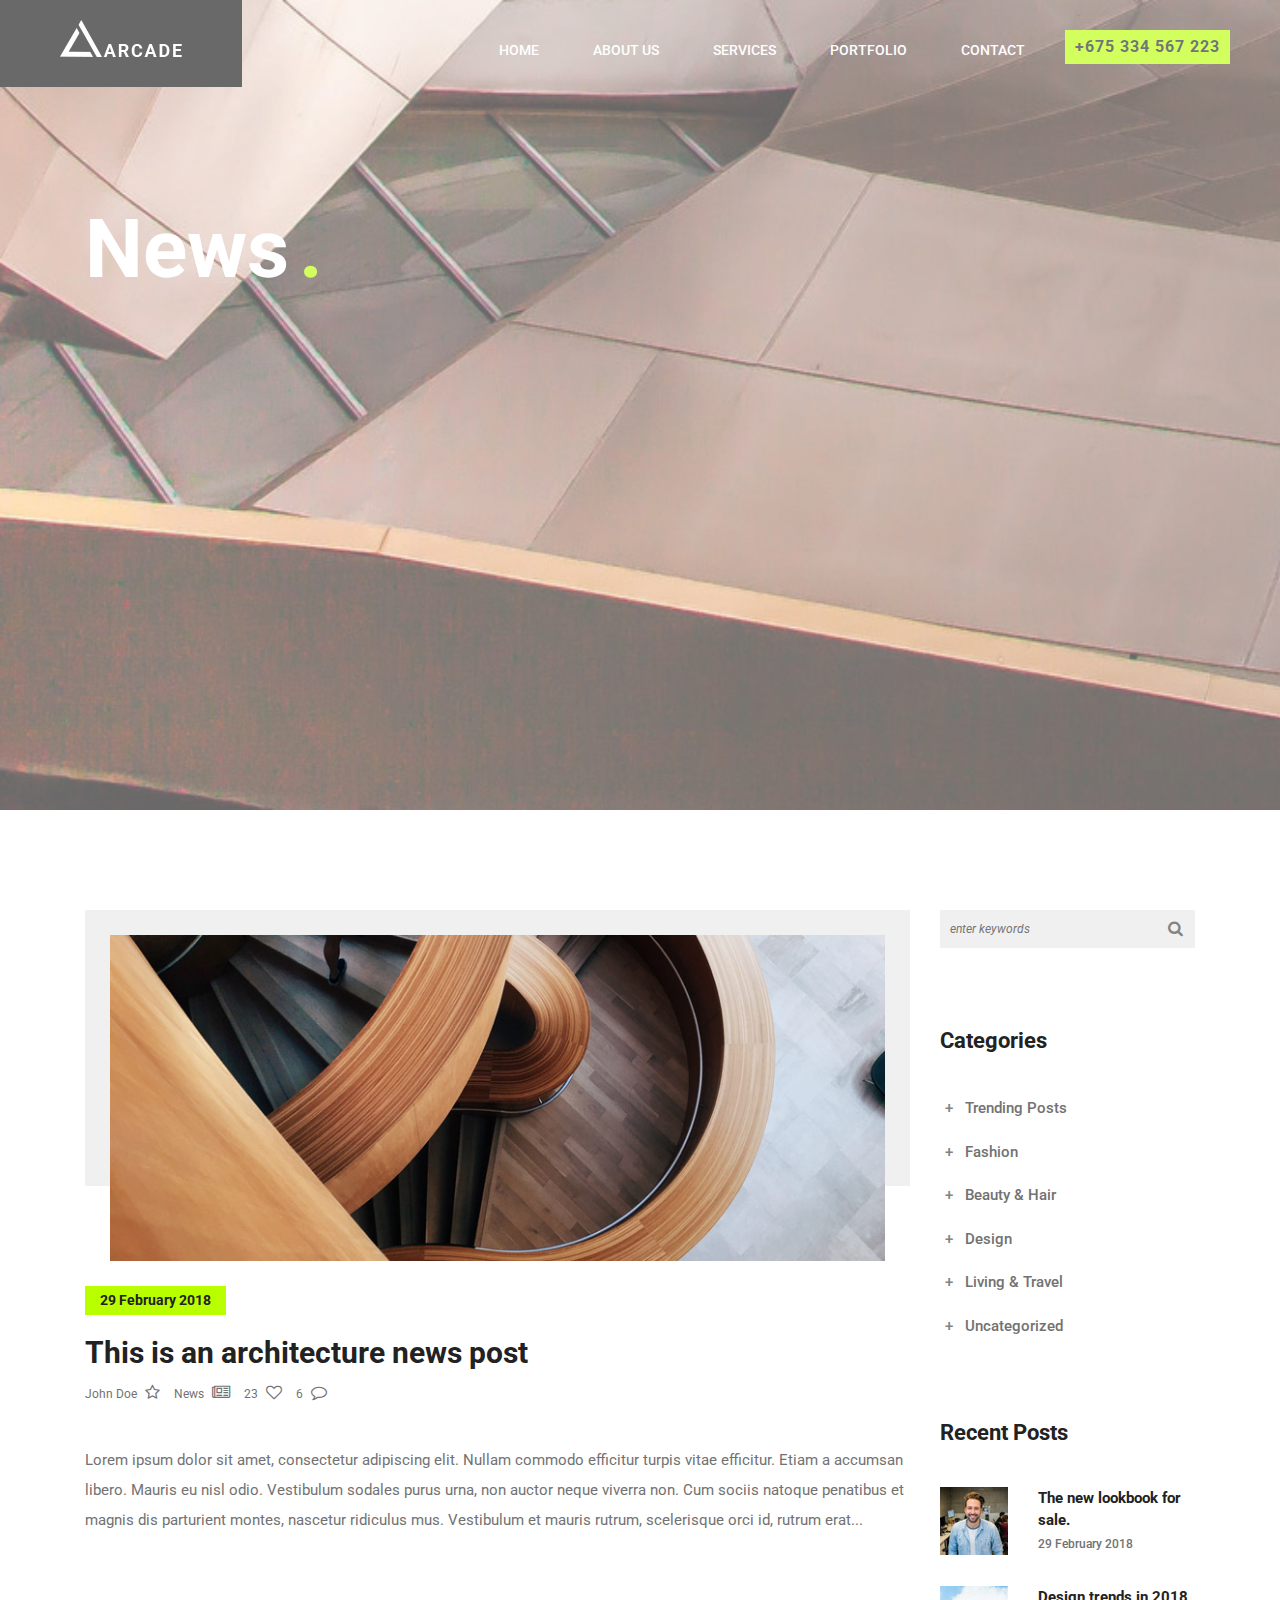
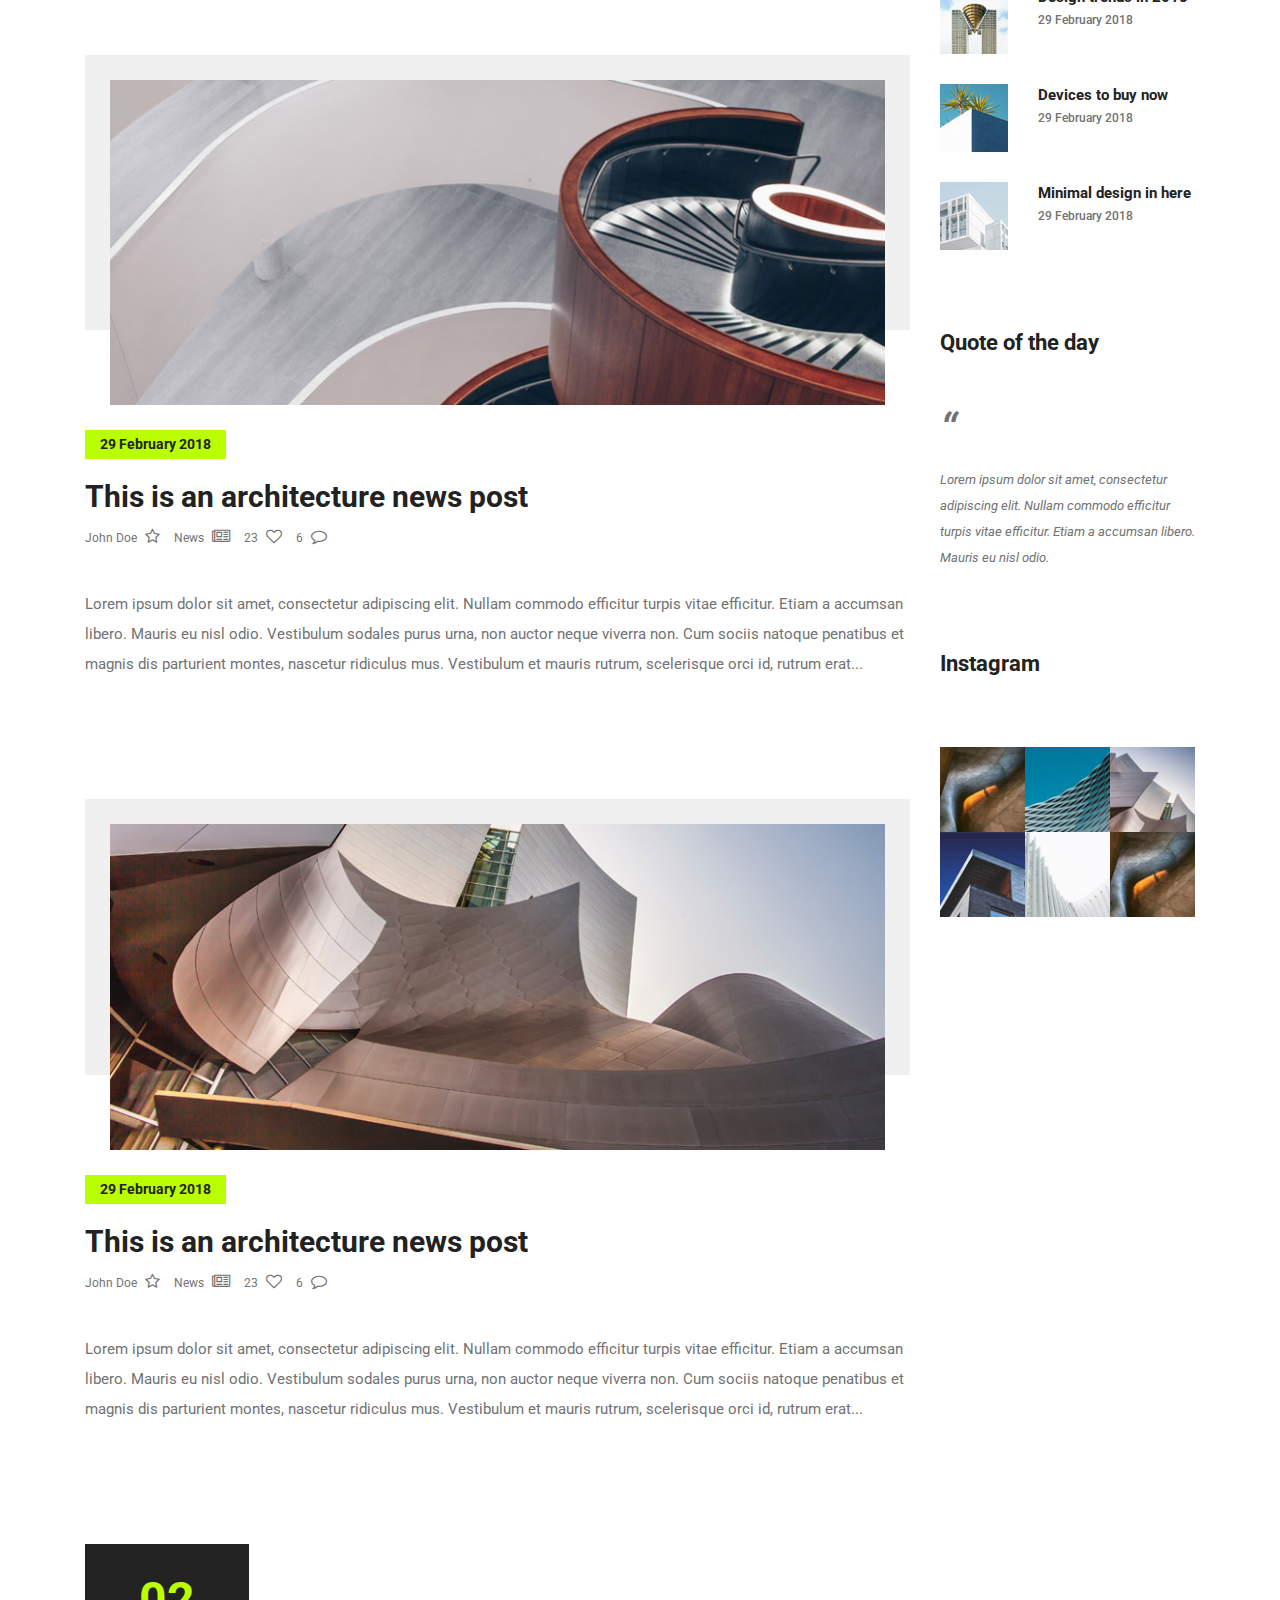
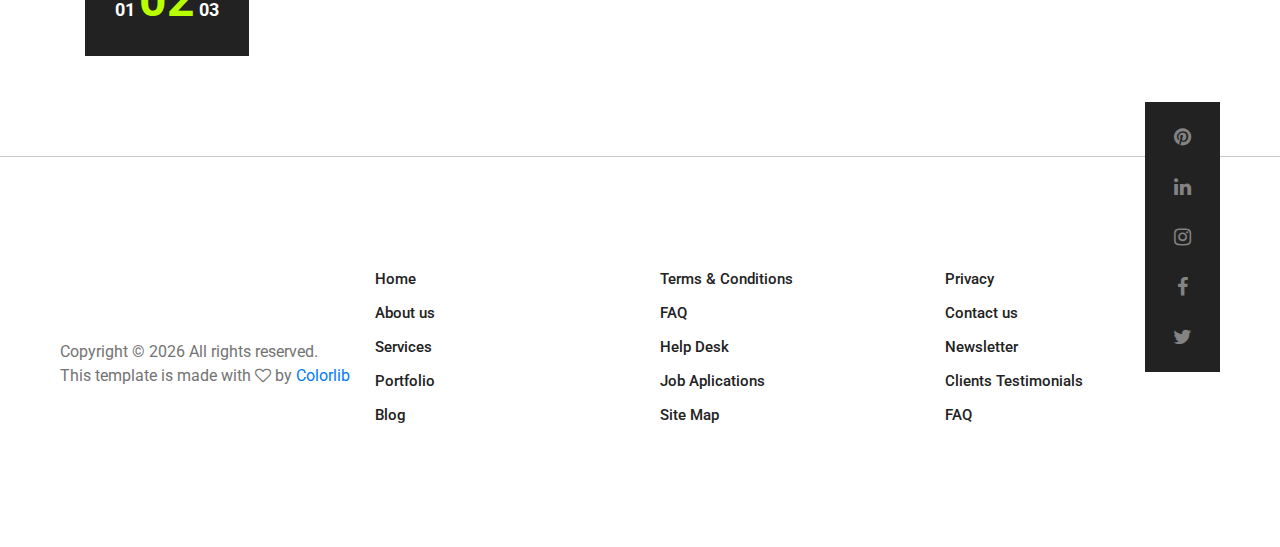
<file: blog.html>
<!DOCTYPE html>
<html lang="en">
<head>
	<title>Arcade - Architecture</title>
	<meta charset="UTF-8">
	<meta name="description" content="Arcade - Architecture Template">
	<meta name="keywords" content="arcade, architecture, onepage, creative, html">
	<meta name="viewport" content="width=device-width, initial-scale=1.0">
	<!-- Favicon -->   
	<link href="img/favicon.ico" rel="shortcut icon"/>

	<!-- Google Fonts -->
	<link href="https://fonts.googleapis.com/css?family=Roboto:300,400,500,700" rel="stylesheet">

	<!-- Stylesheets -->
	<link rel="stylesheet" href="css/bootstrap.min.css"/>
	<link rel="stylesheet" href="css/font-awesome.min.css"/>
	<link rel="stylesheet" href="css/animate.css"/>
	<link rel="stylesheet" href="css/owl.carousel.css"/>
	<link rel="stylesheet" href="css/style.css"/>


	<!--[if lt IE 9]>
	  <script src="https://oss.maxcdn.com/html5shiv/3.7.2/html5shiv.min.js"></script>
	  <script src="https://oss.maxcdn.com/respond/1.4.2/respond.min.js"></script>
	<![endif]-->

</head>
<body>
	<!-- Page Preloder -->
	<div id="preloder">
		<div class="loader"></div>
	</div>
	
	<!-- Header section start -->   
	<header class="header-area">
		<a href="home.html" class="logo-area">
			<img src="img/logo.png" alt="">
		</a>
		<div class="nav-switch">
			<i class="fa fa-bars"></i>
		</div>
		<div class="phone-number">+675 334 567 223</div>
		<nav class="nav-menu">
			<ul>
				<li><a href="home.html">Home</a></li>
				<li><a href="about.html">About us</a></li>
				<li><a href="service.html">Services</a></li>
				<li><a href="portfolio.html">Portfolio</a></li>
				<li><a href="contact.html">Contact</a></li>
			</ul>
		</nav>
	</header>
	<!-- Header section end -->   


	<!-- Page header section start -->
	<section class="page-header-section set-bg" data-setbg="img/header-bg-1.jpg">
		<div class="container">
			<h1 class="header-title">News<span>.</span></h1>
		</div>
	</section>
	<!-- Page header section end -->


	<!-- Page section start -->	
	<section class="page-section spad">
		<div class="container">
			<div class="row">
				<div class="col-lg-9 col-md-12">
					<!-- Blog post -->
					<div class="blog-post">
						<div class="thumb">
							<a href="#">
								<img src="img/blog/1.jpg" alt="">
							</a>
						</div>
						<div class="blog-content">
							<div class="post-date">29 February 2018</div>
							<h2><a href="">This is an architecture news post</a></h2>
							<div class="post-meta">
								<a href="#">John Doe <i class="fa fa-star-o"></i></a> 
								<a href="#">News <i class="fa fa-newspaper-o"></i></a> 
								<a href="#">23 <i class="fa fa-heart-o"></i></a> 
								<a href="#">6 <i class="fa fa-comment-o"></i></a> 
							</div>
							<p>Lorem ipsum dolor sit amet, consectetur adipiscing elit. Nullam commodo efficitur turpis vitae efficitur. Etiam a accumsan libero. Mauris eu nisl odio. Vestibulum sodales purus urna, non auctor neque viverra non. Cum sociis natoque penatibus et magnis dis parturient montes, nascetur ridiculus mus. Vestibulum et mauris rutrum, scelerisque orci id, rutrum erat...</p>
						</div>
					</div>
					<!-- Blog post -->
					<div class="blog-post">
						<div class="thumb">
							<a href="#">
								<img src="img/blog/2.jpg" alt="">
							</a>
						</div>
						<div class="blog-content">
							<div class="post-date">29 February 2018</div>
							<h2><a href="">This is an architecture news post</a></h2>
							<div class="post-meta">
								<a href="#">John Doe <i class="fa fa-star-o"></i></a> 
								<a href="#">News <i class="fa fa-newspaper-o"></i></a> 
								<a href="#">23 <i class="fa fa-heart-o"></i></a> 
								<a href="#">6 <i class="fa fa-comment-o"></i></a> 
							</div>
							<p>Lorem ipsum dolor sit amet, consectetur adipiscing elit. Nullam commodo efficitur turpis vitae efficitur. Etiam a accumsan libero. Mauris eu nisl odio. Vestibulum sodales purus urna, non auctor neque viverra non. Cum sociis natoque penatibus et magnis dis parturient montes, nascetur ridiculus mus. Vestibulum et mauris rutrum, scelerisque orci id, rutrum erat...</p>
						</div>
					</div>
					<!-- Blog post -->
					<div class="blog-post">
						<div class="thumb">
							<a href="#">
								<img src="img/blog/3.jpg" alt="">
							</a>
						</div>
						<div class="blog-content">
							<div class="post-date">29 February 2018</div>
							<h2><a href="">This is an architecture news post</a></h2>
							<div class="post-meta">
								<a href="#">John Doe <i class="fa fa-star-o"></i></a> 
								<a href="#">News <i class="fa fa-newspaper-o"></i></a> 
								<a href="#">23 <i class="fa fa-heart-o"></i></a> 
								<a href="#">6 <i class="fa fa-comment-o"></i></a> 
							</div>
							<p>Lorem ipsum dolor sit amet, consectetur adipiscing elit. Nullam commodo efficitur turpis vitae efficitur. Etiam a accumsan libero. Mauris eu nisl odio. Vestibulum sodales purus urna, non auctor neque viverra non. Cum sociis natoque penatibus et magnis dis parturient montes, nascetur ridiculus mus. Vestibulum et mauris rutrum, scelerisque orci id, rutrum erat...</p>
						</div>
					</div>
					<div class="pagination">
						<a href="#">01</a>
						<a href="" class="active">02</a>
						<a href="">03</a>
					</div>
				</div>
				<div class="col-lg-3 col-md-5 mt-5 mt-lg-0 sidebar">
					<!-- widget -->
					<div class="widget-area">
						<form class="search">
							<input type="text" placeholder="enter keywords">
							<button><i class="fa fa-search"></i></button>
						</form>
					</div>
					<!-- widget -->
					<div class="widget-area">
						<h3 class="widget-title">Categories</h3>
						<ul>
							<li><a href="">Trending Posts </a></li>
							<li><a href="">Fashion</a></li>
							<li><a href="">Beauty & Hair</a></li>
							<li><a href="">Design</a></li>
							<li><a href="">Living & Travel</a></li>
							<li><a href="">Uncategorized</a></li>
						</ul>
					</div>
					<!-- widget -->
					<div class="widget-area">
						<h3 class="widget-title">Recent Posts</h3>
						<div class="rp-widget">
							<div class="rp-widget-item">
								<div class="thumb">
									<img src="img/blog/recent-post/1.jpg" alt="#">
								</div>
								<div class="rp-content">
									<h4>The new lookbook for sale.</h4>
									<p>29 February 2018</p>
								</div>
							</div>
							<div class="rp-widget-item">
								<div class="thumb">
									<img src="img/blog/recent-post/2.jpg" alt="#">
								</div>
								<div class="rp-content">
									<h4>Design trends in 2018</h4>
									<p>29 February 2018</p>
								</div>
							</div>
							<div class="rp-widget-item">
								<div class="thumb">
									<img src="img/blog/recent-post/3.jpg" alt="#">
								</div>
								<div class="rp-content">
									<h4>Devices to buy now</h4>
									<p>29 February 2018</p>
								</div>
							</div>
							<div class="rp-widget-item">
								<div class="thumb">
									<img src="img/blog/recent-post/4.jpg" alt="#">
								</div>
								<div class="rp-content">
									<h4>Minimal design in here</h4>
									<p>29 February 2018</p>
								</div>
							</div>
						</div>
					</div>
					<!-- widget -->
					<div class="widget-area">
						<h3 class="widget-title">Quote of the day</h3>
						<div class="quote-widget">
							<span>“</span>
							<p>Lorem ipsum dolor sit amet, consectetur adipiscing elit. Nullam commodo efficitur turpis vitae efficitur. Etiam a accumsan libero. Mauris eu nisl odio. </p>
						</div>
					</div>
					<!-- widget -->
					<div class="widget-area">
						<h3 class="widget-title">Instagram</h3>
						<div class="instagram-widget">
							<a href="#"><img src="img/blog/instagram/1.jpg" alt="#"></a>
							<a href="#"><img src="img/blog/instagram/2.jpg" alt="#"></a>
							<a href="#"><img src="img/blog/instagram/3.jpg" alt="#"></a>
							<a href="#"><img src="img/blog/instagram/4.jpg" alt="#"></a>
							<a href="#"><img src="img/blog/instagram/5.jpg" alt="#"></a>
							<a href="#"><img src="img/blog/instagram/1.jpg" alt="#"></a>
						</div>
					</div>
				</div>
			</div>
		</div>
	</section>
	<!-- Page section end -->


	<!-- Footer section start -->
	<footer class="footer-section">
		<div class="footer-social">
			<div class="social-links">
				<a href="#"><i class="fa fa-pinterest"></i></a>
				<a href="#"><i class="fa fa-linkedin"></i></a>
				<a href="#"><i class="fa fa-instagram"></i></a>
				<a href="#"><i class="fa fa-facebook"></i></a>
				<a href="#"><i class="fa fa-twitter"></i></a>
			</div>
		</div>
		<div class="container">
			<div class="row">
				<div class="col-lg-9 offset-lg-3">
					<div class="row">
						<div class="col-md-4">
							<div class="footer-item">
								<ul>
									<li><a href="#">Home</a></li>
									<li><a href="#">About us</a></li>
									<li><a href="#">Services</a></li>
									<li><a href="#">Portfolio</a></li>
									<li><a href="#">Blog</a></li>
								</ul>
							</div>
						</div>
						<div class="col-md-4">
							<div class="footer-item">
								<ul>
									<li><a href="#">Terms & Conditions</a></li>
									<li><a href="#">FAQ</a></li>
									<li><a href="#">Help Desk</a></li>
									<li><a href="#">Job Aplications</a></li>
									<li><a href="#">Site Map</a></li>
								</ul>
							</div>
						</div>
						<div class="col-md-4">
							<div class="footer-item">
								<ul>
									<li><a href="#">Privacy</a></li>
									<li><a href="#">Contact us</a></li>
									<li><a href="#">Newsletter</a></li>
									<li><a href="#">Clients Testimonials</a></li>
									<li><a href="#">FAQ</a></li>
								</ul>
							</div>
						</div>
					</div>
				</div>
			</div>
		</div>
		<!-- Link back to Colorlib can't be removed. Template is licensed under CC BY 3.0. -->
     <div class="copyright">Copyright &copy; <script>document.write(new Date().getFullYear());</script> All rights reserved.  <br>This template is made with <i class="fa fa-heart-o" aria-hidden="true"></i> by <a href="https://colorlib.com" target="_blank">Colorlib</a></div>
    <!-- Link back to Colorlib can't be removed. Template is licensed under CC BY 3.0. -->
	</footer>
	<!-- Footer section end -->



	<!--====== Javascripts & Jquery ======-->
	<script src="js/jquery-2.1.4.min.js"></script>
	<script src="js/bootstrap.min.js"></script>
	<script src="js/isotope.pkgd.min.js"></script>
	<script src="js/owl.carousel.min.js"></script>
	<script src="js/jquery.owl-filter.js"></script>
	<script src="js/magnific-popup.min.js"></script>
	<script src="js/circle-progress.min.js"></script>
	<script src="js/main.js"></script>
</body>
</html>
</file>
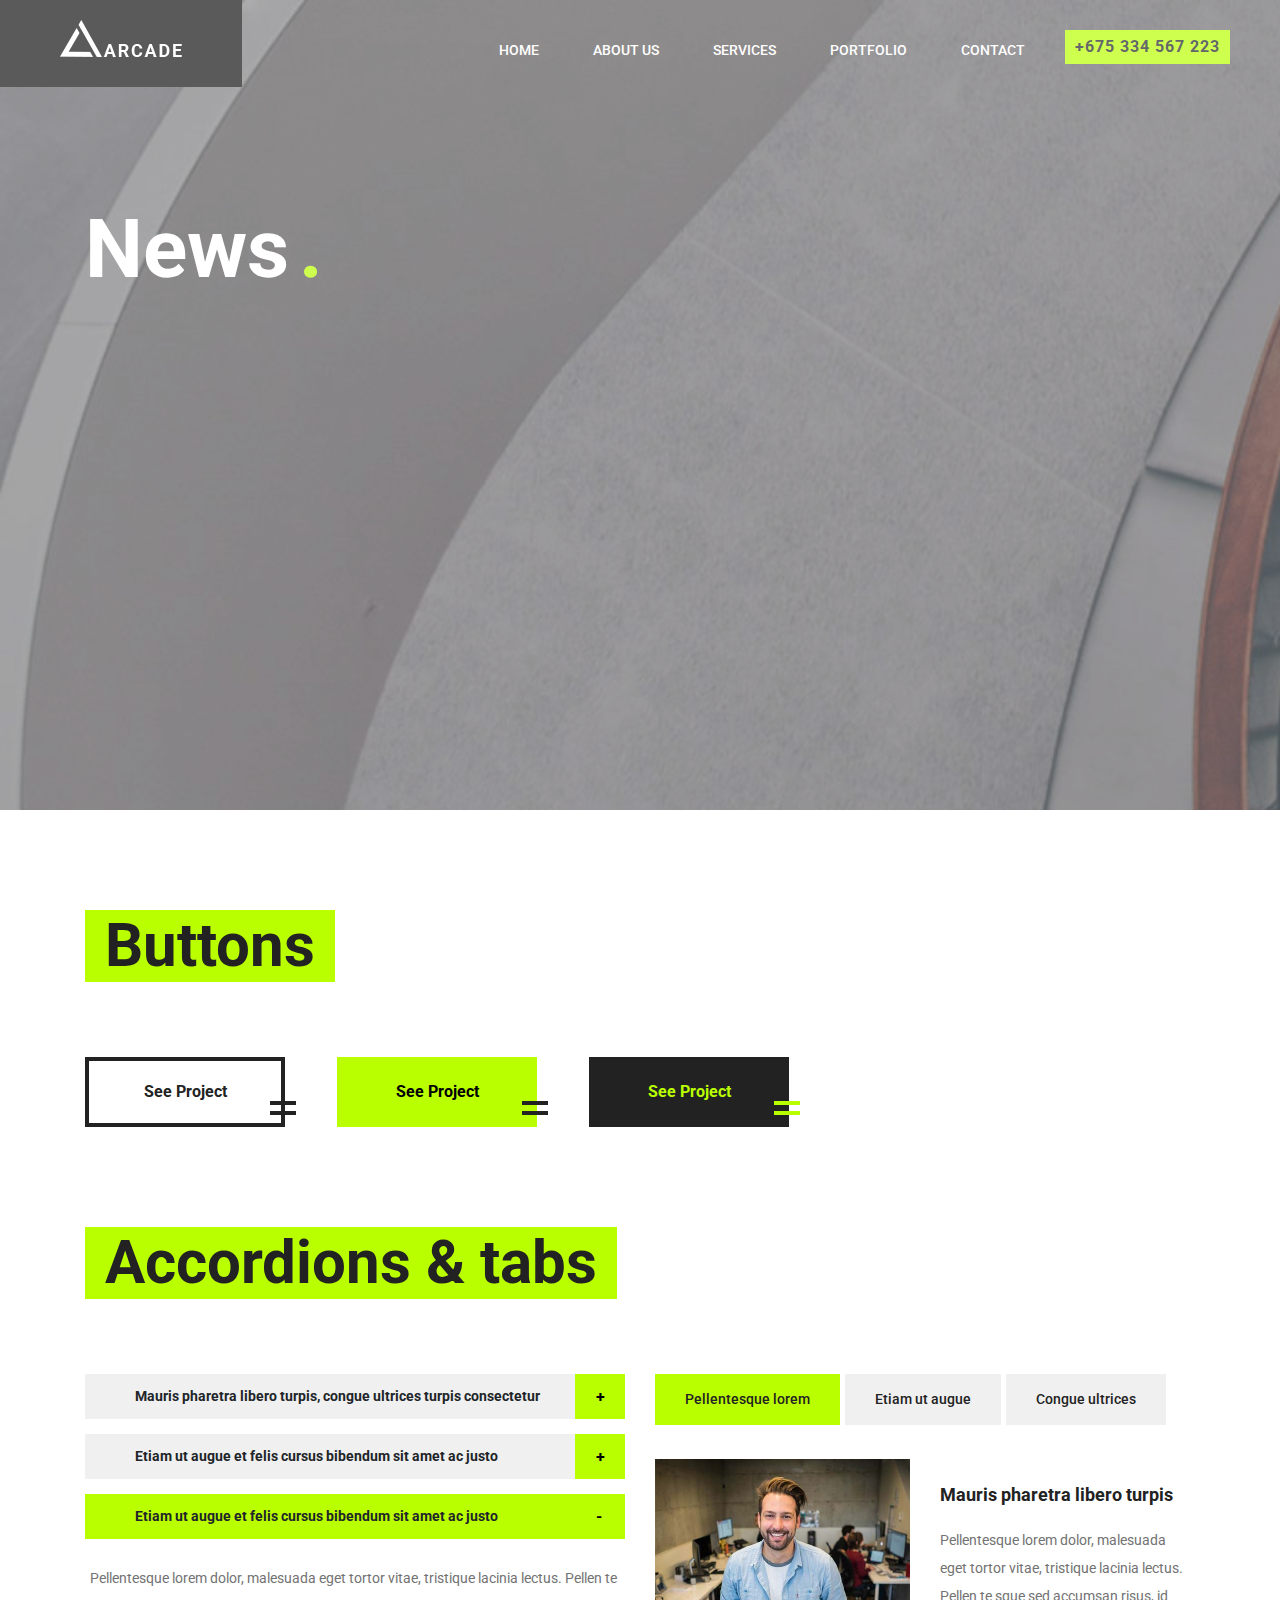
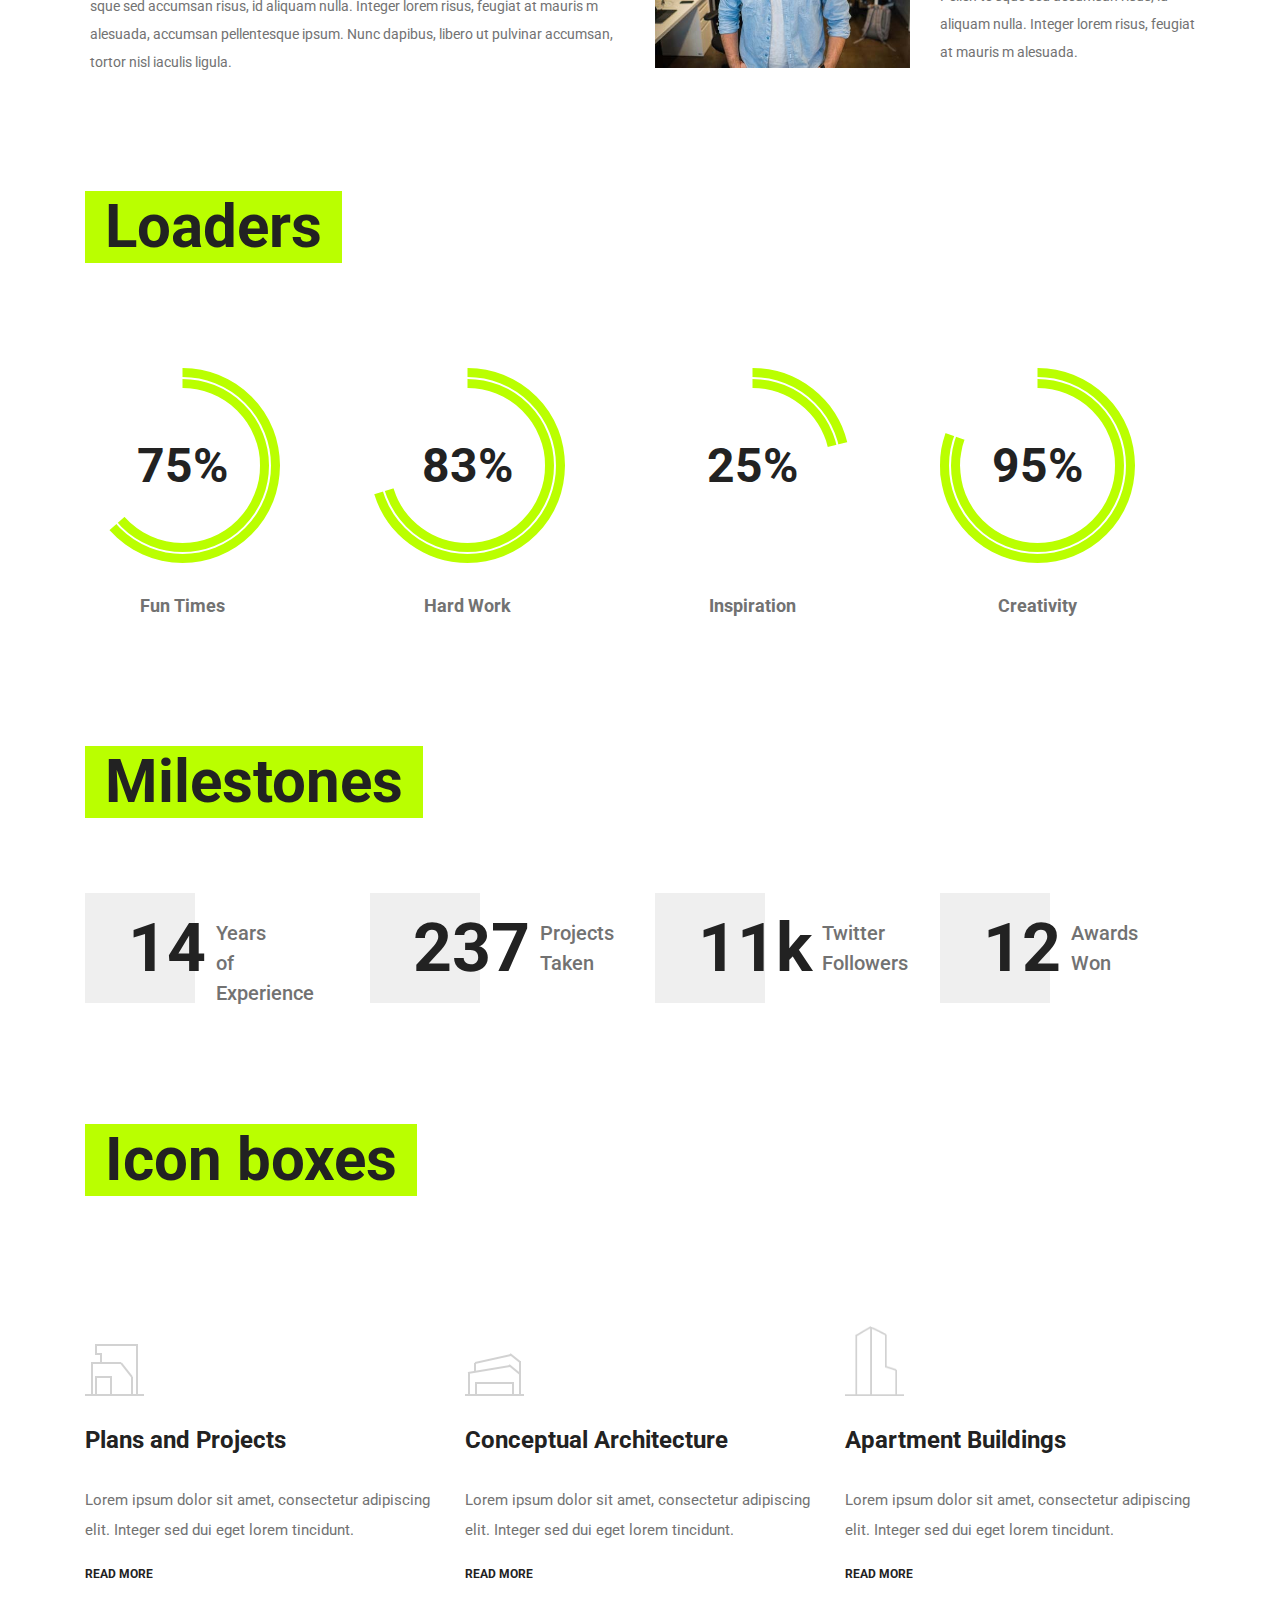
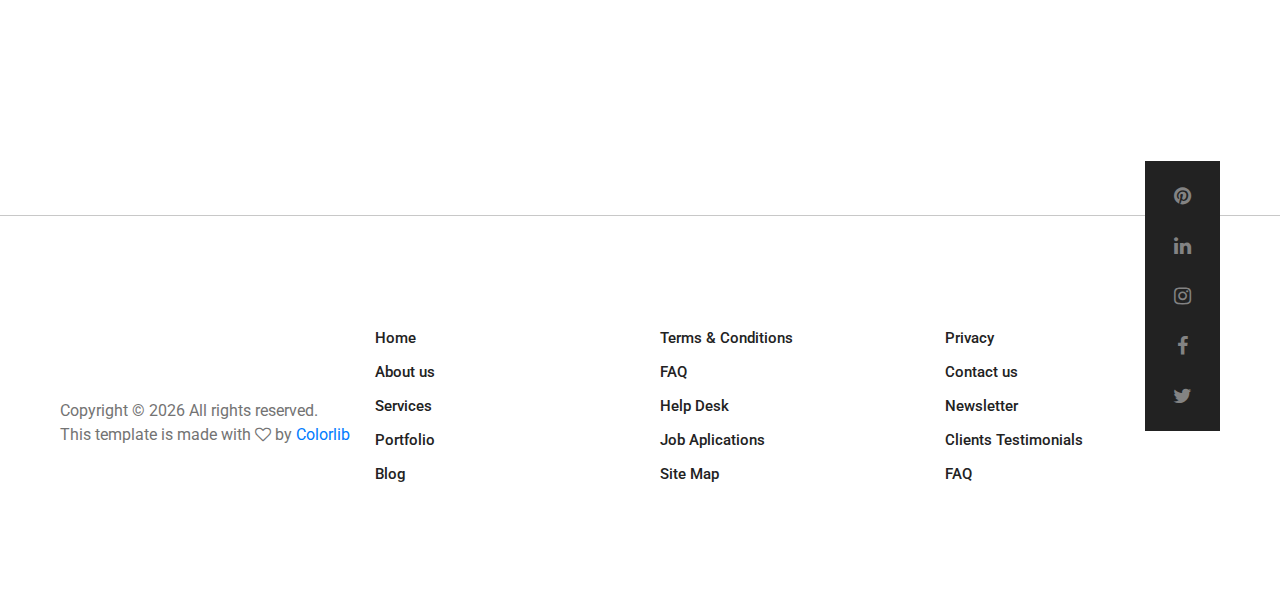
<file: element.html>
<!DOCTYPE html>
<html lang="en">
<head>
	<title>Arcade - Architecture</title>
	<meta charset="UTF-8">
	<meta name="description" content="Arcade - Architecture Template">
	<meta name="keywords" content="arcade, architecture, onepage, creative, html">
	<meta name="viewport" content="width=device-width, initial-scale=1.0">
	<!-- Favicon -->   
	<link href="img/favicon.ico" rel="shortcut icon"/>

	<!-- Google Fonts -->
	<link href="https://fonts.googleapis.com/css?family=Roboto:300,400,500,700" rel="stylesheet">

	<!-- Stylesheets -->
	<link rel="stylesheet" href="css/bootstrap.min.css"/>
	<link rel="stylesheet" href="css/font-awesome.min.css"/>
	<link rel="stylesheet" href="css/animate.css"/>
	<link rel="stylesheet" href="css/owl.carousel.css"/>
	<link rel="stylesheet" href="css/style.css"/>


	<!--[if lt IE 9]>
	  <script src="https://oss.maxcdn.com/html5shiv/3.7.2/html5shiv.min.js"></script>
	  <script src="https://oss.maxcdn.com/respond/1.4.2/respond.min.js"></script>
	<![endif]-->

</head>
<body>
	<!-- Page Preloder -->
	<div id="preloder">
		<div class="loader"></div>
	</div>
	
	<!-- Header section start -->   
	<header class="header-area">
		<a href="home.html" class="logo-area">
			<img src="img/logo.png" alt="">
		</a>
		<div class="nav-switch">
			<i class="fa fa-bars"></i>
		</div>
		<div class="phone-number">+675 334 567 223</div>
		<nav class="nav-menu">
			<ul>
				<li><a href="home.html">Home</a></li>
				<li><a href="about.html">About us</a></li>
				<li><a href="service.html">Services</a></li>
				<li><a href="portfolio.html">Portfolio</a></li>
				<li><a href="contact.html">Contact</a></li>
			</ul>
		</nav>
	</header>
	<!-- Header section end -->   


	<!-- Page header section start -->
	<section class="page-header-section set-bg" data-setbg="img/header-bg-2.jpg">
		<div class="container">
			<h1 class="header-title">News<span>.</span></h1>
		</div>
	</section>
	<!-- Page header section end -->


	<!-- Page section start -->	
	<section class="page-section spad">
		<div class="container">
			<!-- Single element -->
			<div class="element">
				<div class="section-title">
					<h1>Buttons</h1>
				</div>
				<div class="buttons">
					<button class="site-btn sb-dark mr-5">See Project</button>
					<button class="site-btn sb-solid-color mr-5">See Project</button>
					<button class="site-btn sb-solid-dark">See Project</button>
				</div>
			</div>
			<!-- Single element -->
			<div class="element">
				<div class="section-title">
					<h1>Accordions & tabs</h1>
				</div>
				<div class="row">
					<!-- Accordions -->
					<div class="col-md-6">
						<div id="accordion" class="accordion-area">
							<div class="panel">
								<div class="panel-header" id="headingOne">
									Mauris pharetra libero turpis, congue ultrices turpis consectetur 
									<button class="panel-link" data-toggle="collapse" data-target="#collapse1" aria-expanded="false" aria-controls="collapse1"></button>
								</div>
								<div id="collapse1" class="collapse" aria-labelledby="headingOne" data-parent="#accordion">
									<div class="panel-body">
										<p>Pellentesque lorem dolor, malesuada eget tortor vitae, tristique lacinia lectus. Pellen te sque sed accumsan risus, id aliquam nulla. Integer lorem risus, feugiat at mauris m alesuada, accumsan pellentesque ipsum. Nunc dapibus, libero ut pulvinar accumsan, tortor nisl iaculis ligula. </p>
									</div>
								</div>
							</div>
							<div class="panel">
								<div class="panel-header" id="headingTwo">
									Etiam ut augue et felis cursus bibendum sit amet ac justo
									<button class="panel-link" data-toggle="collapse" data-target="#collapse2" aria-expanded="false" aria-controls="collapse2"></button>
								</div>
								<div id="collapse2" class="collapse" aria-labelledby="headingTwo" data-parent="#accordion">
									<div class="panel-body">
										<p>Pellentesque lorem dolor, malesuada eget tortor vitae, tristique lacinia lectus. Pellen te sque sed accumsan risus, id aliquam nulla. Integer lorem risus, feugiat at mauris m alesuada, accumsan pellentesque ipsum. Nunc dapibus, libero ut pulvinar accumsan, tortor nisl iaculis ligula. </p>
									</div>
								</div>
							</div>
							<div class="panel">
								<div class="panel-header active" id="headingThree">
									Etiam ut augue et felis cursus bibendum sit amet ac justo
									<button class="panel-link" data-toggle="collapse" data-target="#collapse3" aria-expanded="true" aria-controls="collapse3"></button>
								</div>
								<div id="collapse3" class="collapse show" aria-labelledby="headingThree" data-parent="#accordion">
									<div class="panel-body">
										<p>Pellentesque lorem dolor, malesuada eget tortor vitae, tristique lacinia lectus. Pellen te sque sed accumsan risus, id aliquam nulla. Integer lorem risus, feugiat at mauris m alesuada, accumsan pellentesque ipsum. Nunc dapibus, libero ut pulvinar accumsan, tortor nisl iaculis ligula. </p>
									</div>
								</div>
							</div>
						</div>
					</div>
					<div class="col-lg-6">
						<div class="tab-element">
							<ul class="nav nav-tabs" id="myTab" role="tablist">
								<li class="nav-item">
									<a class="nav-link active" id="1-tab" data-toggle="tab" href="#tab-1" role="tab" aria-controls="tab-1" aria-selected="true">Pellentesque lorem </a>
								</li>
								<li class="nav-item">
									<a class="nav-link" id="2-tab" data-toggle="tab" href="#tab-2" role="tab" aria-controls="tab-2" aria-selected="false">Etiam ut augue</a>
								</li>
								<li class="nav-item">
									<a class="nav-link" id="3-tab" data-toggle="tab" href="#tab-3" role="tab" aria-controls="tab-3" aria-selected="false">Congue ultrices</a>
								</li>
							</ul>
							<div class="tab-content" id="myTabContent">
								<!-- single tab content -->
								<div class="tab-pane fade show active" id="tab-1" role="tabpanel" aria-labelledby="tab-1">
									<div class="row">
										<div class="col-md-6">
											<img src="img/element.jpg" alt="">
										</div>
										<div class="col-md-6">
											<h4>Mauris pharetra libero turpis</h4>
											<p>Pellentesque lorem dolor, malesuada eget tortor vitae, tristique lacinia lectus. Pellen te sque sed accumsan risus, id aliquam nulla. Integer lorem risus, feugiat at mauris m alesuada.</p>
										</div>
									</div>
								</div>
								<div class="tab-pane fade" id="tab-2" role="tabpanel" aria-labelledby="tab-2">
									<div class="row">
										<div class="col-md-6">
											<img src="img/element.jpg" alt="">
										</div>
										<div class="col-md-6">
											<h4>Mauris pharetra libero turpis 2</h4>
											<p>Pellentesque lorem dolor, malesuada eget tortor vitae, tristique lacinia lectus. Pellen te sque sed accumsan risus, id aliquam nulla. Integer lorem risus, feugiat at mauris m alesuada.</p>
										</div>
									</div>
								</div>
								<div class="tab-pane fade" id="tab-3" role="tabpanel" aria-labelledby="tab-3">
									<div class="row">
										<div class="col-md-6">
											<img src="img/element.jpg" alt="">
										</div>
										<div class="col-md-6">
											<h4>Mauris pharetra libero turpis 3</h4>
											<p>Pellentesque lorem dolor, malesuada eget tortor vitae, tristique lacinia lectus. Pellen te sque sed accumsan risus, id aliquam nulla. Integer lorem risus, feugiat at mauris m alesuada.</p>
										</div>
									</div>
								</div>
							</div>
						</div>
					</div>
				</div>
			</div>
			<!-- Single element -->
			<div class="element">
				<div class="section-title">
					<h1>Loaders</h1>
				</div>
				<div class="row">
					<div class="col-lg-3 col-md-6">
						<div class="circle-progress">
							<div id="progress1" class="prog-circle"></div>
							<div class="progress-info">
								<h2>75%</h2>
							</div>
							<div class="prog-title">
								<h3>Fun Times</h3>
							</div>			
						</div>
					</div>
					<div class="col-lg-3 col-md-6">
						<div class="circle-progress">
							<div id="progress2" class="prog-circle"></div>
							<div class="progress-info">
								<h2>83%</h2>
							</div>
							<div class="prog-title">
								<h3>Hard Work</h3>
							</div>			
						</div>
					</div>
					<div class="col-lg-3 col-md-6">
						<div class="circle-progress">
							<div id="progress3" class="prog-circle"></div>
							<div class="progress-info">
								<h2>25%</h2>
							</div>
							<div class="prog-title">
								<h3>Inspiration</h3>
							</div>			
						</div>
					</div>
					<div class="col-lg-3 col-md-6">
						<div class="circle-progress">
							<div id="progress4" class="prog-circle"></div>
							<div class="progress-info">
								<h2>95%</h2>
							</div>
							<div class="prog-title">
								<h3>Creativity</h3>
							</div>			
						</div>
					</div>
				</div>
			</div>
			<div class="element">
				<div class="section-title">
					<h1>Milestones</h1>
				</div>
				<div class="row">
					<div class="col-lg-3 col-md-6">
						<div class="milestone">
							<h2>14</h2>
							<p>Years <br>of <br>Experience</p>
						</div>
					</div>
					<div class="col-lg-3 col-md-6">
						<div class="milestone">
							<h2>237</h2>
							<p>Projects <br>Taken</p>
						</div>
					</div>
					<div class="col-lg-3 col-md-6">
						<div class="milestone">
							<h2>11k</h2>
							<p>Twitter <br>Followers</p>
						</div>
					</div>
					<div class="col-lg-3 col-md-6">
						<div class="milestone">
							<h2>12</h2>
							<p>Awards <br>Won</p>
						</div>
					</div>
				</div>
			</div>
			<div class="element">
				<div class="section-title">
					<h1>Icon boxes</h1>
				</div>
				<div class="row">
					<div class="col-lg-4 col-md-6">
						<div class="service-box">
							<div class="sb-icon">
								<div class="sb-img-icon">
									<img src="img/icon/dark/1.png" alt="">
								</div>
							</div>
							<h3>Plans and Projects</h3>
							<p>Lorem ipsum dolor sit amet, consectetur adipiscing elit. Integer sed dui eget lorem tincidunt.</p>
							<a href="#" class="readmore">READ MORE</a>
						</div>
					</div>
					<div class="col-lg-4 col-md-6">
						<div class="service-box">
							<div class="sb-icon">
								<div class="sb-img-icon">
									<img src="img/icon/dark/2.png" alt="">
								</div>
							</div>
							<h3>Conceptual Architecture</h3>
							<p>Lorem ipsum dolor sit amet, consectetur adipiscing elit. Integer sed dui eget lorem tincidunt.</p>
							<a href="#" class="readmore">READ MORE</a>
						</div>
					</div>
					<div class="col-lg-4 col-md-6">
						<div class="service-box">
							<div class="sb-icon">
								<div class="sb-img-icon">
									<img src="img/icon/dark/3.png" alt="">
								</div>
							</div>
							<h3>Apartment Buildings</h3>
							<p>Lorem ipsum dolor sit amet, consectetur adipiscing elit. Integer sed dui eget lorem tincidunt.</p>
							<a href="#" class="readmore">READ MORE</a>
						</div>
					</div>
				</div>
			</div>
		</div>
	</section>
	<!-- Page section end -->


	<!-- Footer section start -->
	<footer class="footer-section">
		<div class="footer-social">
			<div class="social-links">
				<a href="#"><i class="fa fa-pinterest"></i></a>
				<a href="#"><i class="fa fa-linkedin"></i></a>
				<a href="#"><i class="fa fa-instagram"></i></a>
				<a href="#"><i class="fa fa-facebook"></i></a>
				<a href="#"><i class="fa fa-twitter"></i></a>
			</div>
		</div>
		<div class="container">
			<div class="row">
				<div class="col-lg-9 offset-lg-3">
					<div class="row">
						<div class="col-md-4">
							<div class="footer-item">
								<ul>
									<li><a href="#">Home</a></li>
									<li><a href="#">About us</a></li>
									<li><a href="#">Services</a></li>
									<li><a href="#">Portfolio</a></li>
									<li><a href="#">Blog</a></li>
								</ul>
							</div>
						</div>
						<div class="col-md-4">
							<div class="footer-item">
								<ul>
									<li><a href="#">Terms & Conditions</a></li>
									<li><a href="#">FAQ</a></li>
									<li><a href="#">Help Desk</a></li>
									<li><a href="#">Job Aplications</a></li>
									<li><a href="#">Site Map</a></li>
								</ul>
							</div>
						</div>
						<div class="col-md-4">
							<div class="footer-item">
								<ul>
									<li><a href="#">Privacy</a></li>
									<li><a href="#">Contact us</a></li>
									<li><a href="#">Newsletter</a></li>
									<li><a href="#">Clients Testimonials</a></li>
									<li><a href="#">FAQ</a></li>
								</ul>
							</div>
						</div>
					</div>
				</div>
			</div>
		</div>
		<!-- Link back to Colorlib can't be removed. Template is licensed under CC BY 3.0. -->
     <div class="copyright">Copyright &copy; <script>document.write(new Date().getFullYear());</script> All rights reserved.  <br>This template is made with <i class="fa fa-heart-o" aria-hidden="true"></i> by <a href="https://colorlib.com" target="_blank">Colorlib</a></div>
    <!-- Link back to Colorlib can't be removed. Template is licensed under CC BY 3.0. -->
	</footer>
	<!-- Footer section end -->




	<!--====== Javascripts & Jquery ======-->
	<script src="js/jquery-2.1.4.min.js"></script>
	<script src="js/bootstrap.min.js"></script>
	<script src="js/isotope.pkgd.min.js"></script>
	<script src="js/owl.carousel.min.js"></script>
	<script src="js/jquery.owl-filter.js"></script>
	<script src="js/magnific-popup.min.js"></script>
	<script src="js/circle-progress.min.js"></script>
	<script src="js/main.js"></script>
</body>
</html>
</file>
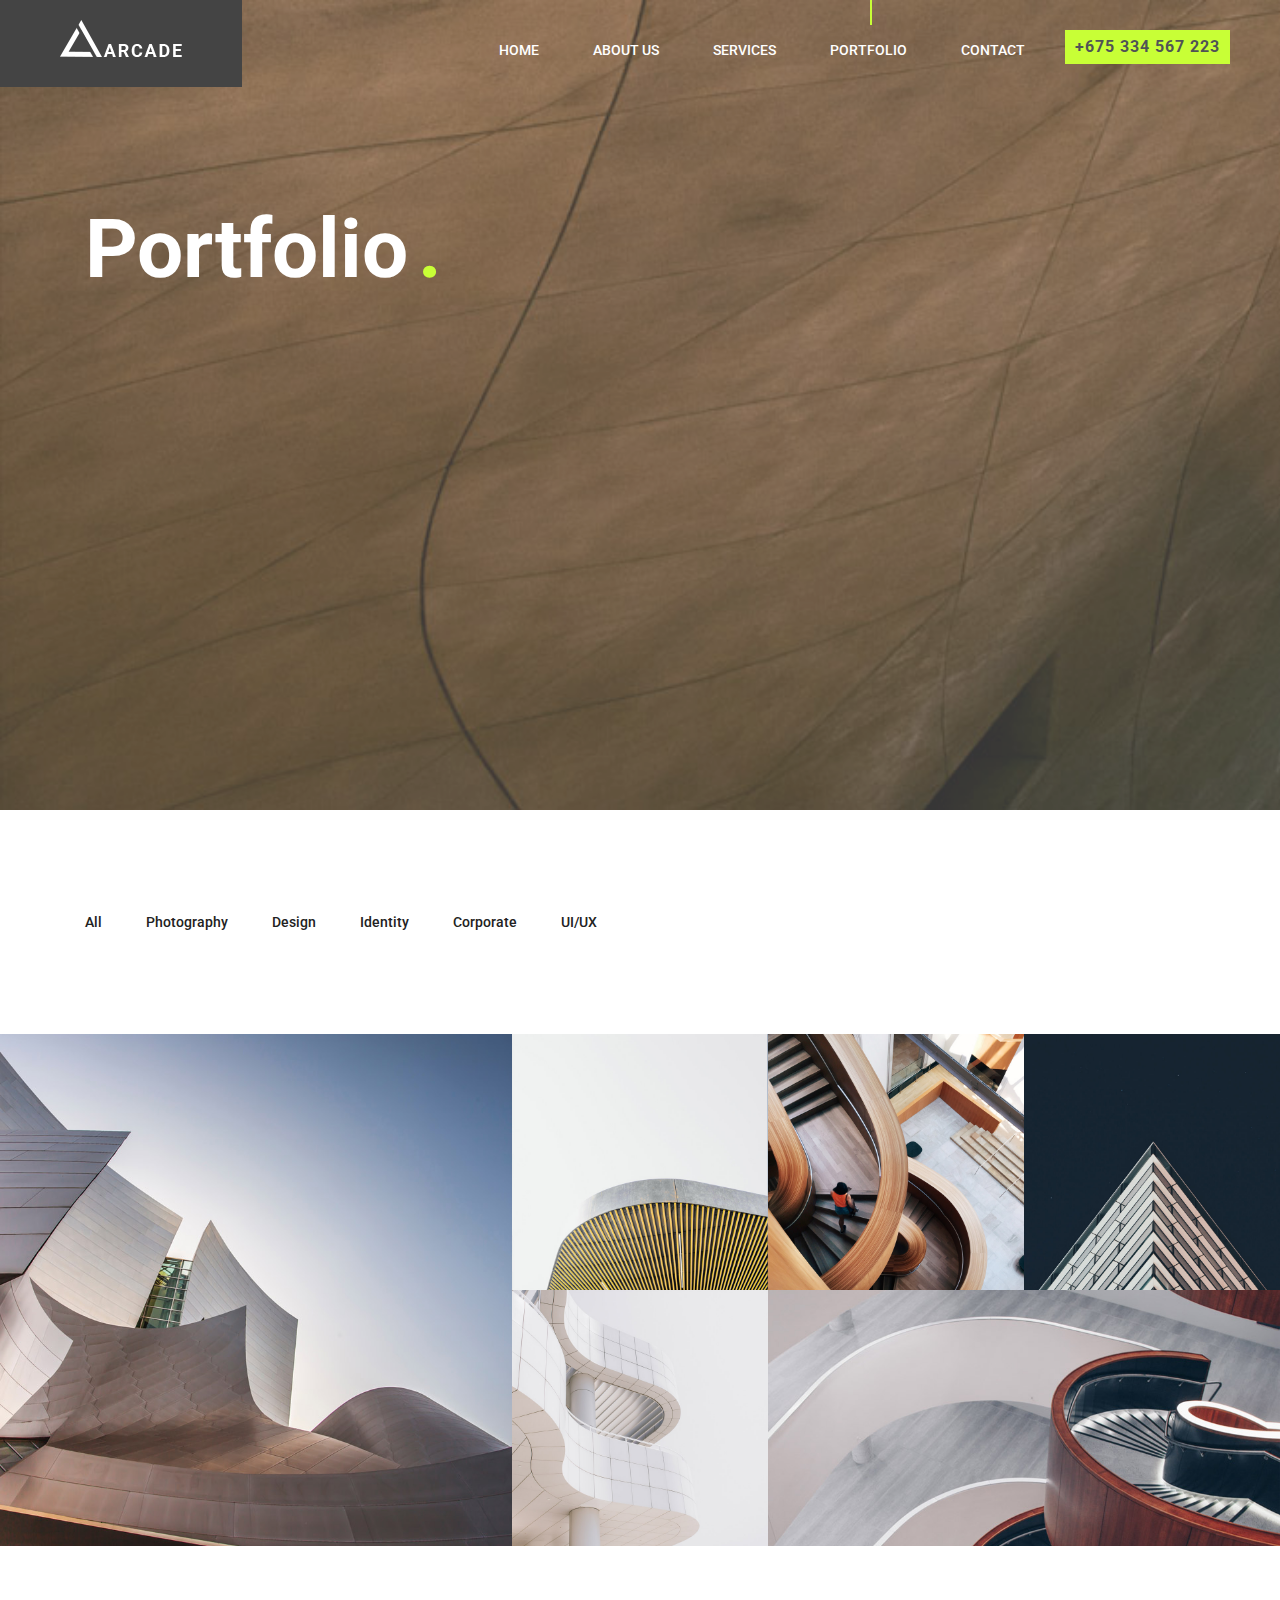
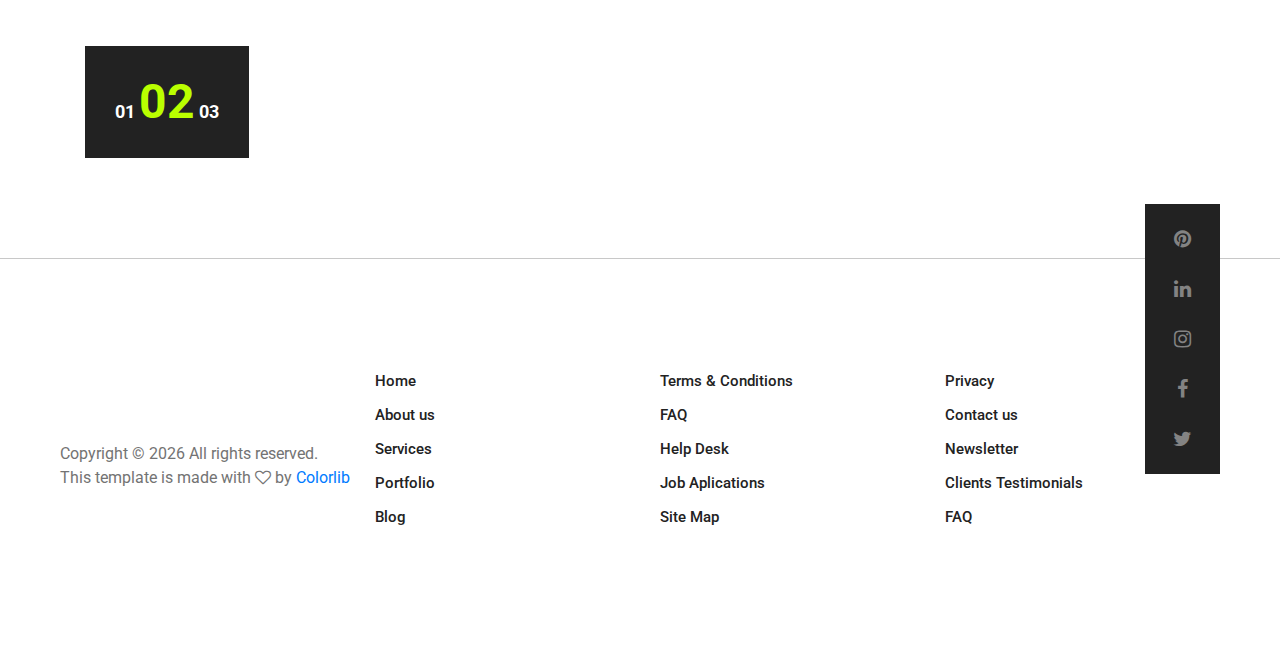
<file: portfolio.html>
<!DOCTYPE html>
<html lang="en">
<head>
	<title>Arcade - Architecture</title>
	<meta charset="UTF-8">
	<meta name="description" content="Arcade - Architecture Template">
	<meta name="keywords" content="arcade, architecture, onepage, creative, html">
	<meta name="viewport" content="width=device-width, initial-scale=1.0">
	<!-- Favicon -->   
	<link href="img/favicon.ico" rel="shortcut icon"/>

	<!-- Google Fonts -->
	<link href="https://fonts.googleapis.com/css?family=Roboto:300,400,500,700" rel="stylesheet">

	<!-- Stylesheets -->
	<link rel="stylesheet" href="css/bootstrap.min.css"/>
	<link rel="stylesheet" href="css/font-awesome.min.css"/>
	<link rel="stylesheet" href="css/animate.css"/>
	<link rel="stylesheet" href="css/magnific-popup.css"/>
	<link rel="stylesheet" href="css/owl.carousel.css"/>
	<link rel="stylesheet" href="css/style.css"/>


	<!--[if lt IE 9]>
	  <script src="https://oss.maxcdn.com/html5shiv/3.7.2/html5shiv.min.js"></script>
	  <script src="https://oss.maxcdn.com/respond/1.4.2/respond.min.js"></script>
	<![endif]-->

</head>
<body>
	<!-- Page Preloder -->
	<div id="preloder">
		<div class="loader"></div>
	</div>
	
	<!-- Header section start -->   
	<header class="header-area">
		<a href="home.html" class="logo-area">
			<img src="img/logo.png" alt="">
		</a>
		<div class="nav-switch">
			<i class="fa fa-bars"></i>
		</div>
		<div class="phone-number">+675 334 567 223</div>
		<nav class="nav-menu">
			<ul>
				<li><a href="home.html">Home</a></li>
				<li><a href="about.html">About us</a></li>
				<li><a href="service.html">Services</a></li>
				<li class="active"><a href="portfolio.html">Portfolio</a></li>
				<li><a href="contact.html">Contact</a></li>
			</ul>
		</nav>
	</header>
	<!-- Header section end -->   


	<!-- Page header section start -->
	<section class="page-header-section set-bg" data-setbg="img/header-bg.jpg">
		<div class="container">
			<h1 class="header-title">Portfolio<span>.</span></h1>
		</div>
	</section>
	<!-- Page header section end -->


	<!-- Page section start -->
	<div class="page-section spad">
		<div class="container">
			<!-- portfolio filter menu -->
			<ul class="portfolio-filter">
				<li class="filter" data-filter="*">All</li>
				<li class="filter" data-filter=".photo">Photography</li>
				<li class="filter" data-filter=".design">Design</li>
				<li class="filter" data-filter=".iden">Identity</li>
				<li class="filter" data-filter=".corp">Corporate</li>
				<li class="filter" data-filter=".uxui">UI/UX</li>
			</ul>
		</div>
		<!-- portfolio items -->
		<div class="portfolio-warp spad">
			<div id="portfolio">
				<div class="grid-sizer"></div>
				<!-- portfolio item -->
				<div class="grid-item set-bg grid-wide photo" data-setbg="img/portfolio/1.jpg"><a class="img-popup" href="img/portfolio/1.jpg"></a></div>
				<!-- portfolio item -->
				<div class="grid-item set-bg design corp" data-setbg="img/portfolio/2.jpg"><a class="img-popup" href="img/portfolio/2.jpg"></a></div>
				<!-- portfolio item -->
				<div class="grid-item set-bg iden photo uxui" data-setbg="img/portfolio/3.jpg"><a class="img-popup" href="img/portfolio/3.jpg"></a></div>
				<!-- portfolio item -->
				<div class="grid-item set-bg corp design" data-setbg="img/portfolio/4.jpg"><a class="img-popup" href="img/portfolio/4.jpg"></a></div>
				<!-- portfolio item -->
				<div class="grid-item set-bg uxui iden" data-setbg="img/portfolio/5.jpg"><a class="img-popup" href="img/portfolio/5.jpg"></a></div>
				<!-- portfolio item -->
				<div class="grid-item set-bg grid-long design corp" data-setbg="img/portfolio/6.jpg"><a class="img-popup" href="img/portfolio/6.jpg"></a></div>
			</div>
		</div>
		<div class="container">
			<div class="pagination">
				<a href="#">01</a>
				<a href="" class="active">02</a>
				<a href="">03</a>
			</div>
		</div>
	</div>
	<!-- Page section end -->



	<!-- Footer section start -->
	<footer class="footer-section">
		<div class="footer-social">
			<div class="social-links">
				<a href="#"><i class="fa fa-pinterest"></i></a>
				<a href="#"><i class="fa fa-linkedin"></i></a>
				<a href="#"><i class="fa fa-instagram"></i></a>
				<a href="#"><i class="fa fa-facebook"></i></a>
				<a href="#"><i class="fa fa-twitter"></i></a>
			</div>
		</div>
		<div class="container">
			<div class="row">
				<div class="col-lg-9 offset-lg-3">
					<div class="row">
						<div class="col-md-4">
							<div class="footer-item">
								<ul>
									<li><a href="#">Home</a></li>
									<li><a href="#">About us</a></li>
									<li><a href="#">Services</a></li>
									<li><a href="#">Portfolio</a></li>
									<li><a href="#">Blog</a></li>
								</ul>
							</div>
						</div>
						<div class="col-md-4">
							<div class="footer-item">
								<ul>
									<li><a href="#">Terms & Conditions</a></li>
									<li><a href="#">FAQ</a></li>
									<li><a href="#">Help Desk</a></li>
									<li><a href="#">Job Aplications</a></li>
									<li><a href="#">Site Map</a></li>
								</ul>
							</div>
						</div>
						<div class="col-md-4">
							<div class="footer-item">
								<ul>
									<li><a href="#">Privacy</a></li>
									<li><a href="#">Contact us</a></li>
									<li><a href="#">Newsletter</a></li>
									<li><a href="#">Clients Testimonials</a></li>
									<li><a href="#">FAQ</a></li>
								</ul>
							</div>
						</div>
					</div>
				</div>
			</div>
		</div>
		<!-- Link back to Colorlib can't be removed. Template is licensed under CC BY 3.0. -->
     <div class="copyright">Copyright &copy; <script>document.write(new Date().getFullYear());</script> All rights reserved.  <br>This template is made with <i class="fa fa-heart-o" aria-hidden="true"></i> by <a href="https://colorlib.com" target="_blank">Colorlib</a></div>
    <!-- Link back to Colorlib can't be removed. Template is licensed under CC BY 3.0. -->
	</footer>
	<!-- Footer section end -->



	<!--====== Javascripts & Jquery ======-->
	<script src="js/jquery-2.1.4.min.js"></script>
	<script src="js/bootstrap.min.js"></script>
	<script src="js/isotope.pkgd.min.js"></script>
	<script src="js/owl.carousel.min.js"></script>
	<script src="js/jquery.owl-filter.js"></script>
	<script src="js/magnific-popup.min.js"></script>
	<script src="js/circle-progress.min.js"></script>
	<script src="js/main.js"></script>
</body>
</html>
</file>
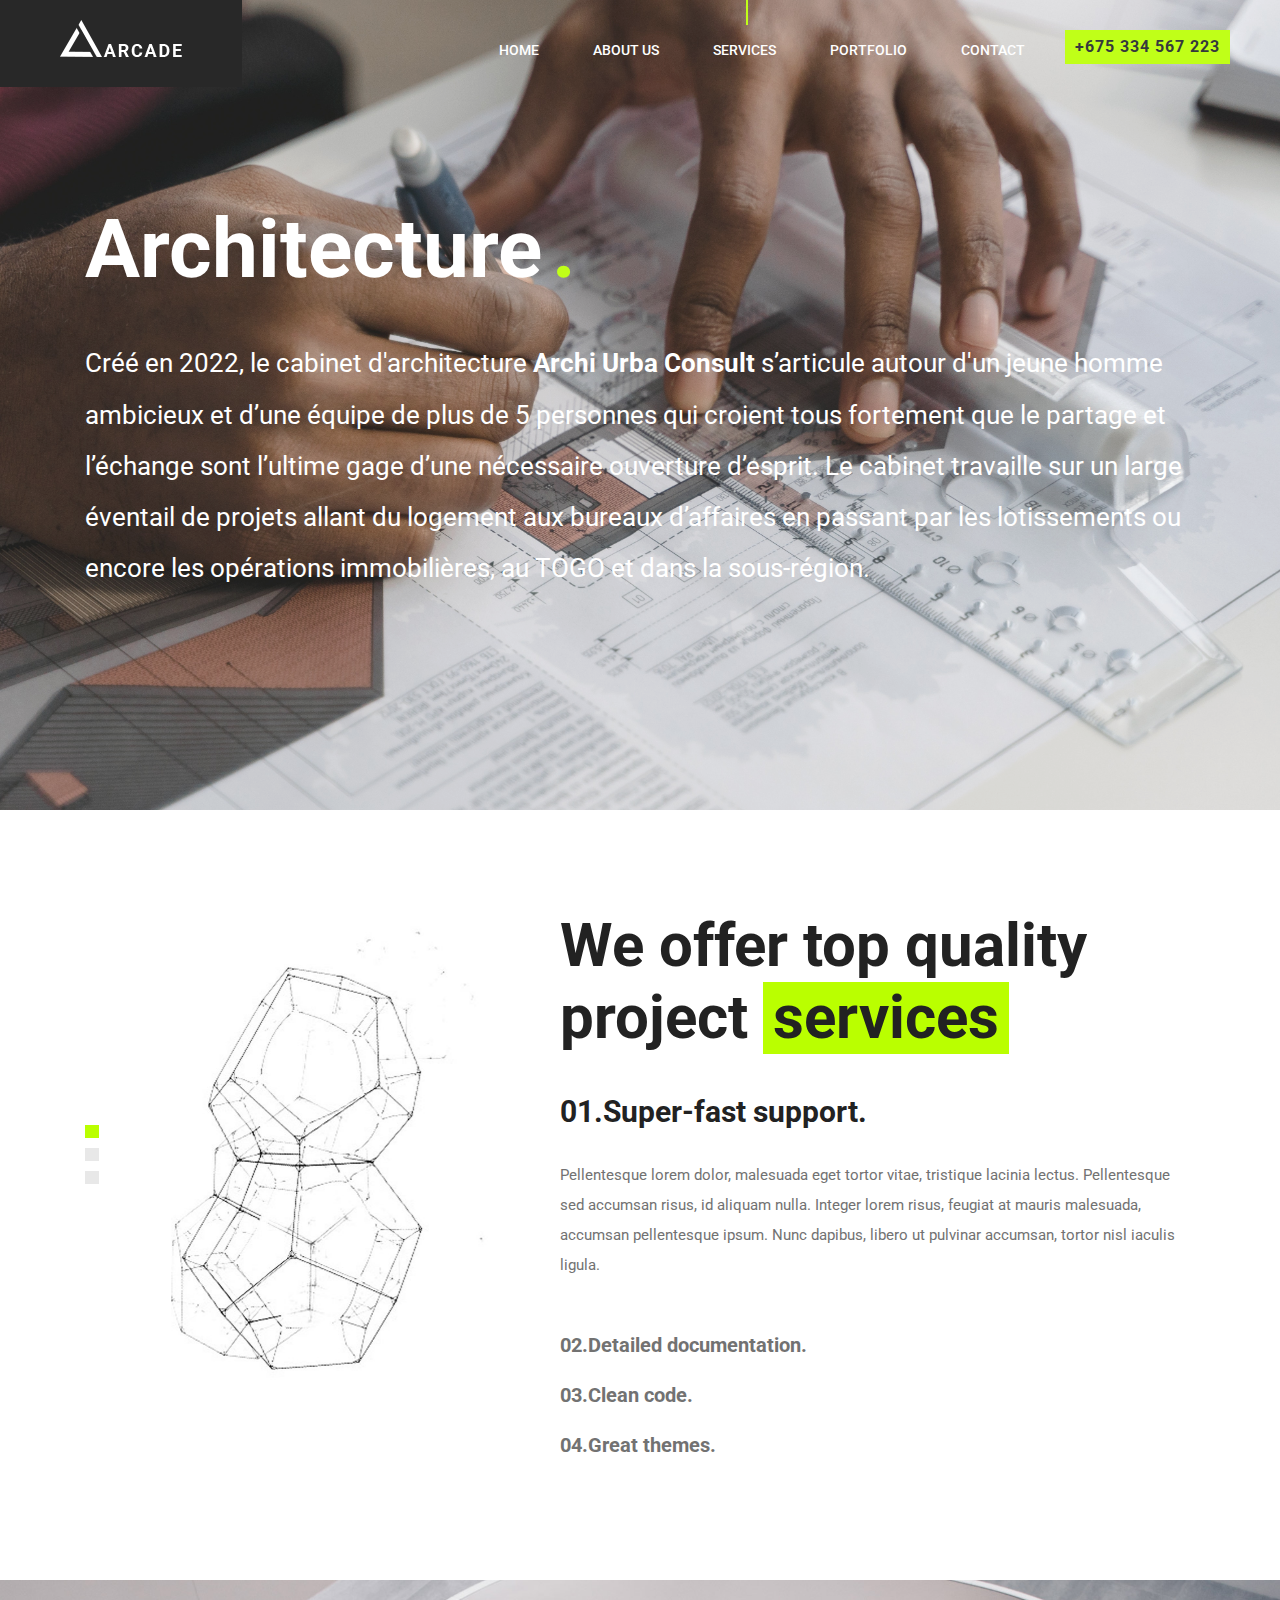
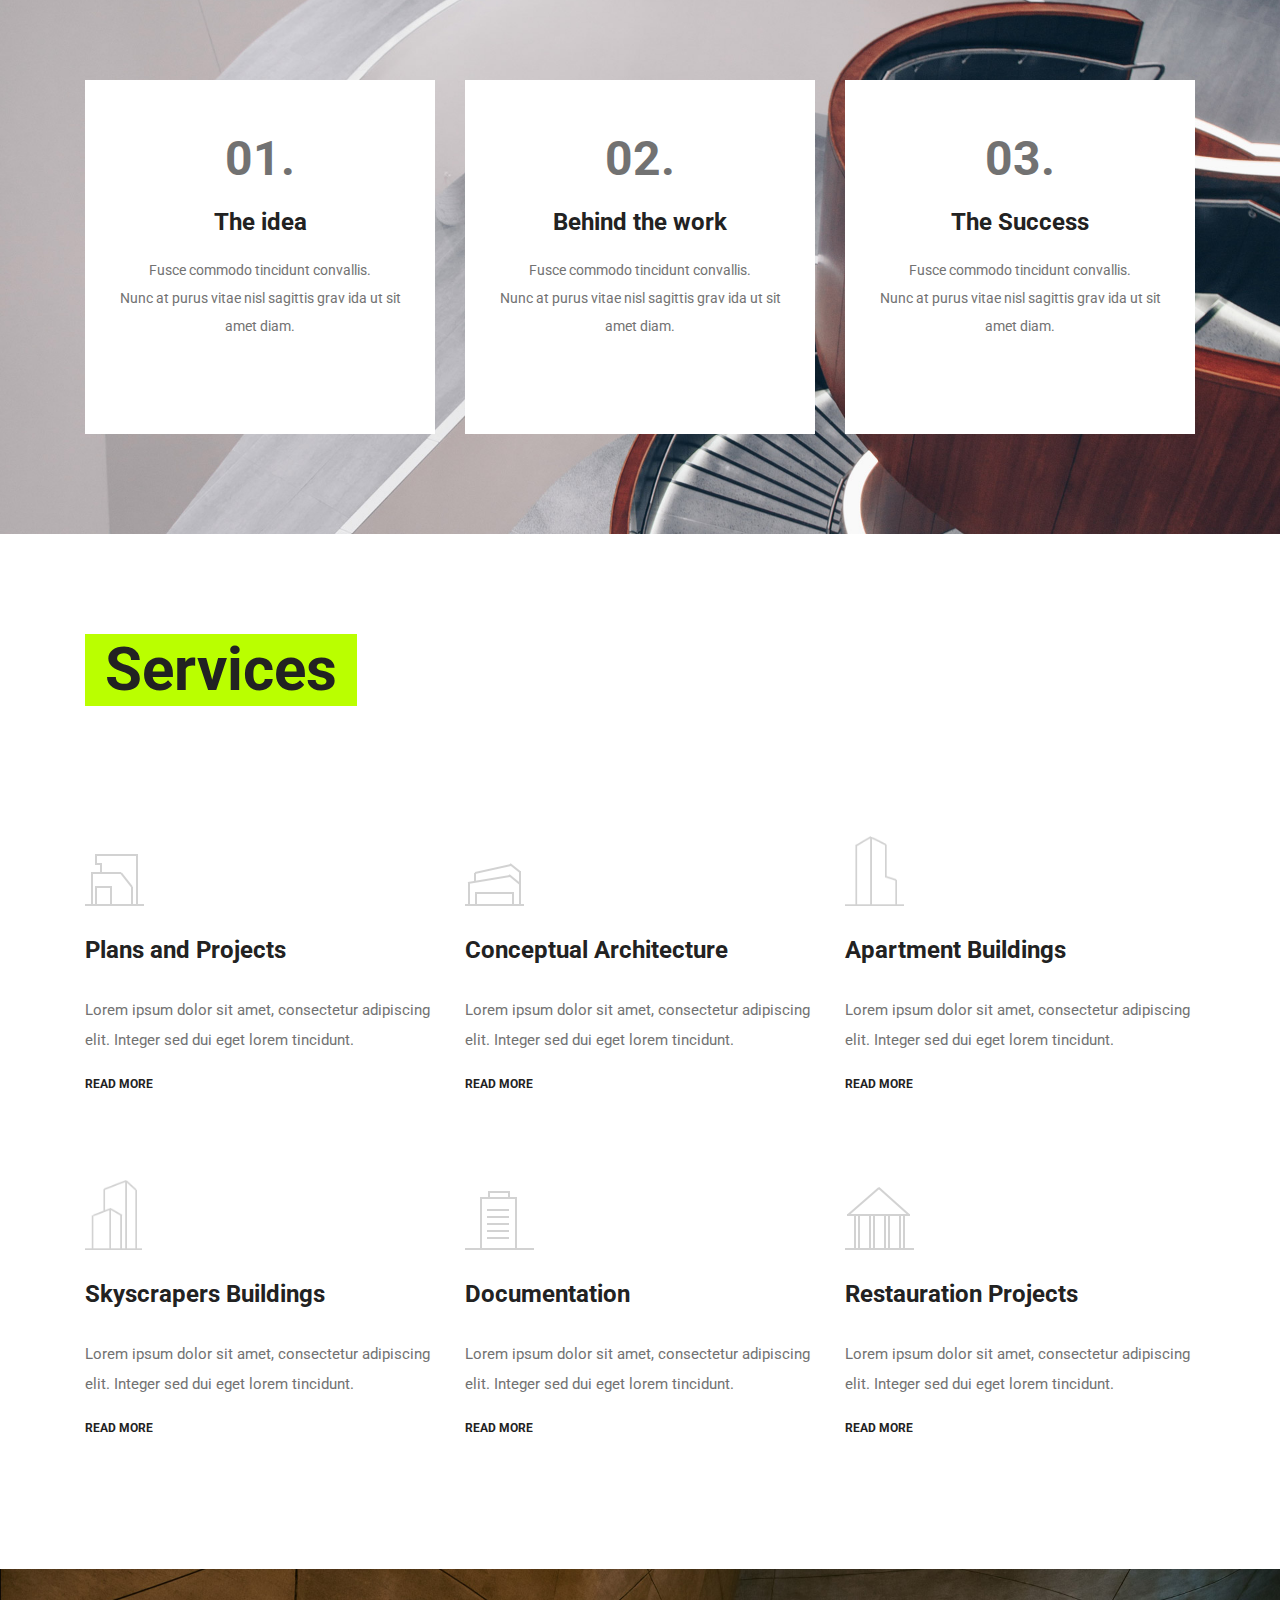
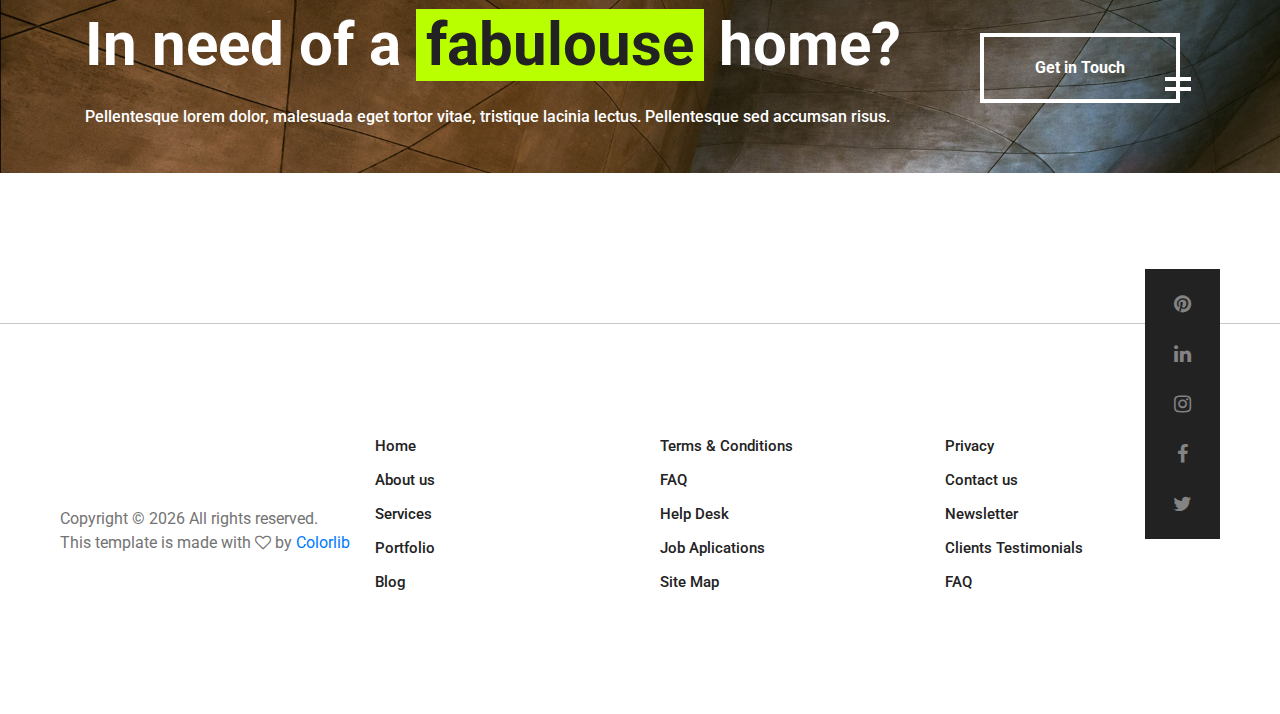
<file: service.html>
<!DOCTYPE html>
<html lang="en">
<head>
	<title>Arcade - Architecture</title>
	<meta charset="UTF-8">
	<meta name="description" content="Arcade - Architecture Template">
	<meta name="keywords" content="arcade, architecture, onepage, creative, html">
	<meta name="viewport" content="width=device-width, initial-scale=1.0">
	<!-- Favicon -->   
	<link href="img/favicon.ico" rel="shortcut icon"/>

	<!-- Google Fonts -->
	<link href="https://fonts.googleapis.com/css?family=Roboto:300,400,500,700" rel="stylesheet">

	<!-- Stylesheets -->
	<link rel="stylesheet" href="css/bootstrap.min.css"/>
	<link rel="stylesheet" href="css/font-awesome.min.css"/>
	<link rel="stylesheet" href="css/animate.css"/>
	<link rel="stylesheet" href="css/owl.carousel.css"/>
	<link rel="stylesheet" href="css/style.css"/>


	<!--[if lt IE 9]>
	  <script src="https://oss.maxcdn.com/html5shiv/3.7.2/html5shiv.min.js"></script>
	  <script src="https://oss.maxcdn.com/respond/1.4.2/respond.min.js"></script>
	<![endif]-->

</head>
<body>
	<!-- Page Preloder -->
	<div id="preloder">
		<div class="loader"></div>
	</div>
	
	<!-- Header section start -->   
	<header class="header-area">
		<a href="home.html" class="logo-area">
			<img src="img/logo.png" alt="">
		</a>
		<div class="nav-switch">
			<i class="fa fa-bars"></i>
		</div>
		<div class="phone-number">+675 334 567 223</div>
		<nav class="nav-menu">
			<ul>
				<li><a href="index.html">Home</a></li>
				<li><a href="about.html">About us</a></li>
				<li class="active"><a href="service.html">Services</a></li>
				<li><a href="portfolio.html">Portfolio</a></li>
				<li><a href="contact.html">Contact</a></li>
			</ul>
		</nav>
	</header>
	<!-- Header section end -->   


	<!-- Page header section start -->
	<section class="page-header-section set-bg" data-setbg="img/30.jpg">
		<div class="container">
			<h1 class="header-title">Architecture<span>.</span></h1>
			<p class="text-white" style="font-size: 1.6em;">Créé en 2022, le cabinet d'architecture <b>Archi Urba Consult</b> s’articule autour d'un jeune homme ambicieux et d’une équipe de plus de 5 personnes qui croient tous fortement que le partage et l’échange sont l’ultime gage d’une nécessaire ouverture d’esprit. Le cabinet travaille sur un large éventail de projets allant du logement aux bureaux d’affaires en passant par les lotissements ou encore les opérations immobilières, au TOGO et dans la sous-région.
		</div>
	</section>
	<!-- Page header section end -->



	<!-- Intro section start -->
	<section class="intro-section spad">
		<div class="container">
			<div class="row">
				<div class="col-lg-5">
					<div class="service-slider">
						<div class="ss-single">
							<img src="img/service/1.jpg" alt="">
						</div>
						<div class="ss-single">
							<img src="img/service/2.jpg" alt="">
						</div>
						<div class="ss-single">
							<img src="img/service/3.jpg" alt="">
						</div>
					</div>
				</div>
				<div class="col-lg-7 service-text">
					<h1>We offer top quality project <span>services</span></h1>
					<h2>01.Super-fast support.</h2>
					<p>Pellentesque lorem dolor, malesuada eget tortor vitae, tristique lacinia lectus. Pellentesque sed accumsan risus, id aliquam nulla. Integer lorem risus, feugiat at mauris malesuada, accumsan pellentesque ipsum. Nunc dapibus, libero ut pulvinar accumsan, tortor nisl iaculis ligula. </p>
					<ol>
						<li>02.Detailed documentation. </li>
						<li>03.Clean code.</li>
						<li>04.Great themes.</li>
					</ol>
				</div>
			</div>
		</div>
	</section>
	<!-- Intro section end -->


	<!-- Service box section start -->
	<div class="service-box-section spad set-bg" data-setbg="img/service-bg.jpg">
		<div class="container">
			<div class="row">
				<div class="col-lg-4 col-md-6">
					<div class="solid-service-box">
						<h2>01.</h2>
						<h3>The idea</h3>
						<p>Fusce commodo tincidunt convallis. <br> Nunc at purus vitae nisl sagittis grav ida ut sit amet diam.</p>
						<a href="#" class="readmore">READ MORE</a>
					</div>
				</div>
				<div class="col-lg-4 col-md-6">
					<div class="solid-service-box">
						<h2>02.</h2>
						<h3>Behind the work</h3>
						<p>Fusce commodo tincidunt convallis. <br> Nunc at purus vitae nisl sagittis grav ida ut sit amet diam.</p>
						<a href="#" class="readmore">READ MORE</a>
					</div>
				</div>
				<div class="col-lg-4 col-md-12">
					<div class="solid-service-box">
						<h2>03.</h2>
						<h3>The Success</h3>
						<p>Fusce commodo tincidunt convallis. <br> Nunc at purus vitae nisl sagittis grav ida ut sit amet diam.</p>
						<a href="#" class="readmore">READ MORE</a>
					</div>
				</div>
			</div>
		</div>
	</div>
	<!-- Service box section end -->


	<!-- Service section start -->
	<section class="service-section spad">
		<div class="container">
			<div class="section-title">
				<h1>Services</h1>
			</div>
			<div class="row">
				<div class="col-lg-4 col-md-6">
					<div class="service-box">
						<div class="sb-icon">
							<div class="sb-img-icon">
								<img src="img/icon/dark/1.png" alt="">
							</div>
						</div>
						<h3>Plans and Projects</h3>
						<p>Lorem ipsum dolor sit amet, consectetur adipiscing elit. Integer sed dui eget lorem tincidunt.</p>
						<a href="#" class="readmore">READ MORE</a>
					</div>
				</div>
				<div class="col-lg-4 col-md-6">
					<div class="service-box">
						<div class="sb-icon">
							<div class="sb-img-icon">
								<img src="img/icon/dark/2.png" alt="">
							</div>
						</div>
						<h3>Conceptual Architecture</h3>
						<p>Lorem ipsum dolor sit amet, consectetur adipiscing elit. Integer sed dui eget lorem tincidunt.</p>
						<a href="#" class="readmore">READ MORE</a>
					</div>
				</div>
				<div class="col-lg-4 col-md-6">
					<div class="service-box">
						<div class="sb-icon">
							<div class="sb-img-icon">
								<img src="img/icon/dark/3.png" alt="">
							</div>
						</div>
						<h3>Apartment Buildings</h3>
						<p>Lorem ipsum dolor sit amet, consectetur adipiscing elit. Integer sed dui eget lorem tincidunt.</p>
						<a href="#" class="readmore">READ MORE</a>
					</div>
				</div>
				<div class="col-lg-4 col-md-6">
					<div class="service-box">
						<div class="sb-icon">
							<div class="sb-img-icon">
								<img src="img/icon/dark/4.png" alt="">
							</div>
						</div>
						<h3>Skyscrapers Buildings</h3>
						<p>Lorem ipsum dolor sit amet, consectetur adipiscing elit. Integer sed dui eget lorem tincidunt.</p>
						<a href="#" class="readmore">READ MORE</a>
					</div>
				</div>
				<div class="col-lg-4 col-md-6">
					<div class="service-box">
						<div class="sb-icon">
							<div class="sb-img-icon">
								<img src="img/icon/dark/5.png" alt="">
							</div>
						</div>
						<h3>Documentation</h3>
						<p>Lorem ipsum dolor sit amet, consectetur adipiscing elit. Integer sed dui eget lorem tincidunt.</p>
						<a href="#" class="readmore">READ MORE</a>
					</div>
				</div>
				<div class="col-lg-4 col-md-6">
					<div class="service-box">
						<div class="sb-icon">
							<div class="sb-img-icon">
								<img src="img/icon/dark/6.png" alt="">
							</div>
						</div>
						<h3>Restauration Projects</h3>
						<p>Lorem ipsum dolor sit amet, consectetur adipiscing elit. Integer sed dui eget lorem tincidunt.</p>
						<a href="#" class="readmore">READ MORE</a>
					</div>
				</div>
			</div>
		</div>
	</section>
	<!-- Service section end -->



	<section class="promo-section pt-0">
		<div class="promo-box set-bg" data-setbg="img/bg.jpg">
			<div class="container">
				<div class="row">
					<div class="col-lg-9 promo-text">
						<h1>In need of a <span>fabulouse</span> home?</h1>
						<p>Pellentesque lorem dolor, malesuada eget tortor vitae, tristique lacinia lectus. Pellentesque sed accumsan risus.</p>
					</div>
					<div class="col-lg-3 text-lg-right">
						<a href="#" class="site-btn sb-light mt-4">Get in Touch</a>
					</div>
				</div>
			</div>
		</div>
	</section>




	<!-- Footer section start -->
	<footer class="footer-section">
		<div class="footer-social">
			<div class="social-links">
				<a href="#"><i class="fa fa-pinterest"></i></a>
				<a href="#"><i class="fa fa-linkedin"></i></a>
				<a href="#"><i class="fa fa-instagram"></i></a>
				<a href="#"><i class="fa fa-facebook"></i></a>
				<a href="#"><i class="fa fa-twitter"></i></a>
			</div>
		</div>
		<div class="container">
			<div class="row">
				<div class="col-lg-9 offset-lg-3">
					<div class="row">
						<div class="col-md-4">
							<div class="footer-item">
								<ul>
									<li><a href="#">Home</a></li>
									<li><a href="#">About us</a></li>
									<li><a href="#">Services</a></li>
									<li><a href="#">Portfolio</a></li>
									<li><a href="#">Blog</a></li>
								</ul>
							</div>
						</div>
						<div class="col-md-4">
							<div class="footer-item">
								<ul>
									<li><a href="#">Terms & Conditions</a></li>
									<li><a href="#">FAQ</a></li>
									<li><a href="#">Help Desk</a></li>
									<li><a href="#">Job Aplications</a></li>
									<li><a href="#">Site Map</a></li>
								</ul>
							</div>
						</div>
						<div class="col-md-4">
							<div class="footer-item">
								<ul>
									<li><a href="#">Privacy</a></li>
									<li><a href="#">Contact us</a></li>
									<li><a href="#">Newsletter</a></li>
									<li><a href="#">Clients Testimonials</a></li>
									<li><a href="#">FAQ</a></li>
								</ul>
							</div>
						</div>
					</div>
				</div>
			</div>
		</div>
		<!-- Link back to Colorlib can't be removed. Template is licensed under CC BY 3.0. -->
     <div class="copyright">Copyright &copy; <script>document.write(new Date().getFullYear());</script> All rights reserved.  <br>This template is made with <i class="fa fa-heart-o" aria-hidden="true"></i> by <a href="https://colorlib.com" target="_blank">Colorlib</a></div>
    <!-- Link back to Colorlib can't be removed. Template is licensed under CC BY 3.0. -->
	</footer>
	<!-- Footer section end -->




	<!--====== Javascripts & Jquery ======-->
	<script src="js/jquery-2.1.4.min.js"></script>
	<script src="js/bootstrap.min.js"></script>
	<script src="js/isotope.pkgd.min.js"></script>
	<script src="js/owl.carousel.min.js"></script>
	<script src="js/jquery.owl-filter.js"></script>
	<script src="js/magnific-popup.min.js"></script>
	<script src="js/circle-progress.min.js"></script>
	<script src="js/main.js"></script>
</body>
</html>
</file>
<file: css/style.css>
/* =================================
------------------------------------
  Arcade - Architecture
  Version: 1.0
 ------------------------------------ 
 ====================================*/





/*----------------------------------------*/
/* Template default CSS
/*----------------------------------------*/
html,
body {
	height: 100%;
	font-family: 'Roboto', sans-serif;
}

h1,
h2,
h3,
h4,
h5,
h6 {
	color: #222222;
	margin: 0;
	margin-bottom: 10px;
	font-weight: 700;
}

h1 {
	font-size: 60px;
	margin-bottom: 40px;
}

h1 span {
	background: #baff00;
	padding: 0 10px;
	color: #222222;
	display: inline-block;
}

h2 {
	font-size: 36px;
}

h3 {
	font-size: 24px;
	margin-bottom: 30px;
}

h4 {
	font-size: 15px;
}

p {
	font-size: 15px;
	color: #727272;
	line-height: 2;
}

img {
	max-width: 100%;
}

input:focus,
select:focus,
button:focus,
textarea:focus {
	outline: none;
}

a:hover,
a:focus {
	text-decoration: none;
	outline: none;
}

ul,
ol {
	padding: 0;
	margin: 0;
}

/*------------------------
  Helper css
--------------------------*/
.sp-title {
	font-size: 60px;
	margin-bottom: 40px;
}

.sp-title span {
	background: #baff00;
	padding: 0 10px;
	color: #222222;
	display: inline-block;
}

.pt100 {
	padding-top: 100px;
}

.pb100 {
	padding-bottom: 100px;
}

.pt50 {
	padding-top: 50px;
}

.pb50 {
	padding-bottom: 50px;
}

.mb100 {
	margin-bottom: 100px;
}

.spad {
	padding: 100px 0;
}

.section-title {
	margin-bottom: 75px;
}

.section-title h1,
.section-title h2 {
	display: inline-block;
	background: #baff00;
	padding: 0 20px;
	margin-bottom: 0;
	font-size: 60px;
}

.set-bg {
	background-size: cover;
	background-repeat: no-repeat;
}

/*------------------------
  Common element css
--------------------------*/
/*=== Preloder ===*/
#preloder {
	position: fixed;
	width: 100%;
	height: 100%;
	top: 0;
	left: 0;
	z-index: 999999;
	background: #fff;
}

.loader {
	width: 30px;
	height: 30px;
	border: 3px solid #000;
	position: absolute;
	top: 50%;
	left: 50%;
	margin-top: -13px;
	margin-left: -13px;
	border-radius: 60px;
	border-left-color: transparent;
	animation: loader 0.8s linear infinite;
	-webkit-animation: loader 0.8s linear infinite;
	}

@keyframes loader {
	0% {
		transform: rotate(0deg);
	}
	50% {
		transform: rotate(180deg);
	}
	100% {
		transform: rotate(360deg);
	}
}

@-webkit-keyframes loader {
	0% {
		-webkit-transform: rotate(0deg);
	}
	50% {
		-webkit-transform: rotate(180deg);
	}
	100% {
		-webkit-transform: rotate(360deg);
	}
}
.site-btn {
	display: inline-block;
	font-weight: 700;
	border: 4px solid;
	min-width: 200px;
	text-align: center;
	padding: 19px 0;
	position: relative;
	background-color: transparent;
	margin-right: 15px;
	z-index: 1;
}

.site-btn:after,
.site-btn:before {
	position: absolute;
	content: "";
	width: 26px;
	height: 4px;
	right: -15px;
}

.site-btn:after {
	bottom: 8px;
}

.site-btn:before {
	bottom: 18px;
}

.site-btn.sb-light {
	color: #fff;
}

.site-btn.sb-light:after,
.site-btn.sb-light:before {
	background: #fff;
}

.site-btn.sb-dark {
	color: #222222;
}

.site-btn.sb-dark:after,
.site-btn.sb-dark:before {
	background: #222222;
}

.site-btn.sb-solid-color {
	background: #baff00;
	border-color: #baff00;
}

.site-btn.sb-solid-color:after,
.site-btn.sb-solid-color:before {
	background: #222222;
}

.site-btn.sb-solid-dark {
	background: #222;
	border-color: #222;
	color: #baff00;
}

.site-btn.sb-solid-dark:after,
.site-btn.sb-solid-dark:before {
	background: #baff00;
}

.element {
	margin-bottom: 100px;
}

/*===  Accordion ===*/
.accordion-area .panel {
	margin-bottom: 15px;
}

.accordion-area .panel-header {
	background: #f0f0f0;
	display: block;
	padding: 12px 50px;
	font-size: 14px;
	font-weight: 700;
	position: relative;
	-webkit-transition: all 0.4s ease-out 0s;
	-o-transition: all 0.4s ease-out 0s;
	transition: all 0.4s ease-out 0s;
}

.accordion-area .panel-header.active {
	background: #baff00;
}

.accordion-area .panel-header.active .panel-link:after {
	content: "-";
}

.accordion-area .panel-header.active .panel-link.collapsed:after {
	content: "+";
}

.accordion-area .panel-link {
	position: absolute;
	right: 0;
	top: 0;
	height: 100%;
	width: 50px;
	background: #baff00;
	border: none;
	cursor: pointer;
}

.accordion-area .panel-body p {
	font-size: 14px;
	margin-bottom: 0;
	padding-top: 25px;
}

.accordion-area .panel-body {
	padding: 0 5px;
}

.accordion-area .panel-link:after {
	content: "+";
	position: absolute;
	left: 50%;
	font-size: 16px;
	font-weight: 700;
	top: 50%;
	line-height: 16px;
	margin-top: -8px;
	margin-left: -4px;
}

/*===  Tab  ===*/
.tab-element .nav-tabs {
	border-bottom: none;
	margin-bottom: 35px;
}

.tab-element .nav-tabs .nav-link {
	border: none;
	background: #f0f0f0;
	border-radius: 0;
	margin-right: 5px;
	font-size: 14px;
	font-weight: 500;
	color: #222;
	padding: 15px 30px;
}

.tab-element .nav-tabs .nav-link.active {
	background: #baff00;
}

.tab-element .nav-tabs .nav-link.active,
.tab-element .nav-tabs .nav-link:hover {
	border: none;
}

.tab-element .tab-pane h4 {
	font-size: 18px;
	margin: 25px 0 20px;
}

.tab-element .tab-pane p {
	font-size: 14px;
}

/*===  Loader ===*/
.circle-progress {
	text-align: center;
	padding-top: 30px;
	display: inline-block;
}

.circle-progress .prog-circle {
	position: relative;
	margin-bottom: -155px;
}

.circle-progress .prog-circle:after {
	position: absolute;
	content: "";
	width: 177px;
	height: 177px;
	left: 9px;
	top: 9px;
	border-radius: 50%;
	border: 2px solid #fff;
	z-index: 1;
}

.circle-progress canvas {
	-webkit-transform: rotate(90deg);
	-ms-transform: rotate(90deg);
	transform: rotate(90deg);
}

.circle-progress .progress-info {
	width: 100%;
	border-radius: 150px;
	margin: 0 auto;
	padding-top: 22px;
}

.circle-progress .progress-info h2 {
	font-size: 48px;
}

.circle-progress .prog-title {
	text-align: center;
	margin-top: 100px;
}

.circle-progress .prog-title h3 {
	font-size: 18px;
	color: #727272;
}

.img-popup-warp .mfp-content {
	opacity: 0;
	-webkit-transform: scale(0.8);
	    -ms-transform: scale(0.8);
	        transform: scale(0.8);
	-webkit-transition: all 0.4s;
	-o-transition: all 0.4s;
	transition: all 0.4s;
}

.img-popup-warp.mfp-ready .mfp-content {
	opacity: 1;
	-webkit-transform: scale(1);
	    -ms-transform: scale(1);
	        transform: scale(1);
}

/*----------------------------------------*/
/*  Header CSS
/*----------------------------------------*/
.header-area {
	position: absolute;
	width: 100%;
	top: 0;
	z-index: 50;
}

.logo-area {
	float: left;
	display: inline-block;
	background: #121212;
	padding: 20px 60px 30px;
}

.phone-number {
	float: right;
	display: inline-block;
	padding: 5px 10px;
	background: #baff00;
	font-weight: 700;
	letter-spacing: 1px;
	margin-top: 30px;
	margin-right: 50px;
}

.nav-switch {
	display: none;
}

.nav-menu {
	display: inline-block;
	float: right;
}

.nav-menu ul {
	list-style: none;
}

.nav-menu ul li {
	display: inline;
}

.nav-menu ul li a {
	display: inline-block;
	padding: 40px 10px 5px;
	text-transform: uppercase;
	margin-right: 30px;
	font-size: 14px;
	color: #fff;
	font-weight: 500;
	position: relative;
}

.nav-menu ul li a:after {
	position: absolute;
	content: "";
	width: 2px;
	height: 0;
	left: 50%;
	margin-left: 1px;
	top: 0;
	background: #baff00;
	-webkit-transition: all 0.4s;
	-o-transition: all 0.4s;
	transition: all 0.4s;
}

.nav-menu ul li a:hover:after {
	height: 25px;
}

.nav-menu ul li.active>a:after {
	height: 25px;
}

/*---------------------------------------*/
/*  Hero Section CSS
/*----------------------------------------*/
.hero-section {
	height: 960px;
	background: #ededed;
	position: relative;
}

.left-bar {
	position: absolute;
	width: 100px;
	height: 100%;
	background: #121212;
	z-index: 20;
}

.left-bar .left-bar-content {
	position: absolute;
	width: 100%;
	bottom: 0;
	text-align: center;
	margin-bottom: 90px;
}

.social-links a {
	display: block;
	color: #838383;
	margin-bottom: 20px;
	font-size: 20px;
	-webkit-transition: all 0.4s;
	-o-transition: all 0.4s;
	transition: all 0.4s;
}

.social-links a:hover {
	color: #baff00;
}

.hero-right-text {
	position: absolute;
	right: 140px;
	-webkit-transform: rotate(-90deg);
	    -ms-transform: rotate(-90deg);
	        transform: rotate(-90deg);
	-webkit-transform-origin: right center;
	    -ms-transform-origin: right center;
	        transform-origin: right center;
	bottom: 60%;
	z-index: 30;
	color: #fff;
	text-transform: uppercase;
	letter-spacing: 20px;
}

.hero-slider .hero-slide-item {
	width: 100%;
	height: 960px;
	display: table;
}

.hero-slider .hero-slide-item .slide-inner {
	display: table-cell;
	vertical-align: middle;
	position: relative;
}

.hero-slider .owl-nav {
	position: absolute;
	display: inline-block;
	left: 350px;
	bottom: 70px;
}

.hero-slider .owl-nav .owl-prev,
.hero-slider .owl-nav .owl-next {
	display: inline-block;
	margin-right: 30px;
	font-size: 14px;
	font-weight: 700;
	color: #fff;
	letter-spacing: 1px;
	-webkit-transition: all 0.4s;
	-o-transition: all 0.4s;
	transition: all 0.4s;
}

.hero-slider .owl-nav .owl-prev:hover,
.hero-slider .owl-nav .owl-next:hover {
	color: #baff00;
}

.hero-slider .owl-nav .owl-prev i {
	margin-right: 5px;
}

.hero-slider .owl-nav .owl-next {
	margin-right: 0px;
}

.hero-slider .owl-nav .owl-next i {
	margin-left: 5px;
}

.slide-num-holder {
	width: 153px;
	height: 250px;
	position: absolute;
	right: 60px;
	background: rgba(18, 18, 18, 0.95);
	bottom: -40px;
	z-index: 111;
	text-align: right;
	padding-right: 20px;
	padding-top: 60px;
	color: #fff;
	font-weight: 700;
}

.slide-num-holder span {
	font-size: 48px;
	color: #baff00;
	position: relative;
	top: -10px;
	right: -10px;
}

.slide-content {
	margin-left: 350px;
	margin-bottom: 50px;
	padding-left: 190px;
	padding-top: 170px;
	padding-bottom: 70px;
	position: relative;
	opacity: 0;
	-webkit-transition: all 0.6s;
	-o-transition: all 0.6s;
	transition: all 0.6s;
}

.slide-content:after {
	position: absolute;
	content: "";
	height: calc(100% + 50px);
	width: 330px;
	
	top: 0;
	left: 0;
	opacity: 0.73;
}

.slide-content h2 {
	color: #fff;
	font-size: 80px;
	line-height: 80px;
}

.owl-item.active .slide-content {
	opacity: 1;
}

/*----------------------------------------*/
/*  Intro Section CSS
/*----------------------------------------*/
.intro-text p {
	margin-bottom: 50px;
}

/*----------------------------------------*/
/*  Service Section CSS
/*----------------------------------------*/
.service-box {
	margin-bottom: 30px;
}

.service-box .sb-icon {
	margin-bottom: 30px;
	width: 100px;
	height: 125px;
	text-align: center;
	position: relative;
	overflow: hidden;
	background-color: transparent;
	-webkit-transition: all 0.4s;
	-o-transition: all 0.4s;
	transition: all 0.4s;
}

.service-box .sb-icon .sb-img-icon {
	position: absolute;
	left: 0;
	bottom: 0;
	-webkit-transition: all 0.3s;
	-o-transition: all 0.3s;
	transition: all 0.3s;
}

.service-box .sb-icon .sb-img-icon img {
	opacity: 0.2;
	max-height: 70px;
	-webkit-transition: all 0.3s;
	-o-transition: all 0.3s;
	transition: all 0.3s;
}

.service-box .sb-icon::after {
	content: "";
	position: absolute;
	width: 100%;
	height: 100%;
	background: #fff;
	left: 25px;
	top: -80px;
	-webkit-transform: rotate(-65deg);
	    -ms-transform: rotate(-65deg);
	        transform: rotate(-65deg);
}

.service-box .readmore {
	font-size: 12px;
	font-weight: 700;
	color: #222222;
	display: inline-block;
	padding: 2px 0;
	background-color: transparent;
	-webkit-transition: all 0.4s;
	-o-transition: all 0.4s;
	transition: all 0.4s;
}

.service-box:hover .sb-icon {
	background-color: #baff00;
}

.service-box:hover .sb-icon .sb-img-icon {
	left: 15px;
	margin-bottom: 5px;
}

.service-box:hover .sb-icon .sb-img-icon img {
	opacity: 1;
}

.service-box:hover .readmore {
	background-color: #baff00;
	padding: 2px 10px;
}

/*----------------------------------------*/
/*  CTA Section CSS
/*----------------------------------------*/
.cta-section {
	position: relative;
	margin-bottom: 100px;
}

.cta-section:after {
	content: "";
	position: absolute;
	width: 67%;
	height: 100%;
	right: 0;
	top: 0;
	background: #222222;
	z-index: 2;
}

.cta-section .cta-image-box {
	position: absolute;
	width: 50%;
	height: 100%;
	left: 0;
	background-image: url("../img/cta-img.jpg");
	background-repeat: no-repeat;
	background-size: cover;
}

.cta-section .container {
	position: relative;
	z-index: 9;
}

.cta-section .cta-content h2 {
	color: #fff;
}

.cta-section .cta-content p {
	color: #fff;
	margin-bottom: 30px;
}

.cta-section .cta-content .cta-img-icon {
	display: inline-block;
	height: 80px;
	position: relative;
	width: 50px;
	margin-right: 40px;
	margin-bottom: 30px;
}

.cta-section .cta-content .cta-img-icon:last-child {
	margin-right: 0;
}

.cta-section .cta-content .cta-img-icon img {
	position: absolute;
	left: 0;
	bottom: 0;
	max-height: 100%;
}

/*----------------------------------------*/
/*  Milestones Section CSS
/*----------------------------------------*/
.milestone {
	min-height: 110px;
	padding-left: 43px;
	padding-top: 15px;
	position: relative;
}

.milestone h2 {
	margin-bottom: 0;
	font-size: 68px;
	display: inline-block;
	float: left;
	position: relative;
	z-index: 1;
}

.milestone p {
	float: left;
	font-size: 20px;
	margin-top: 10px;
	margin-left: 10px;
	line-height: 1.5;
	position: relative;
	z-index: 1;
	font-weight: 500;
}

.milestone:after {
	position: absolute;
	content: "";
	width: 110px;
	height: 110px;
	left: 0;
	top: 0;
	background: #efefef;
	-webkit-transition: all 0.3s;
	-o-transition: all 0.3s;
	transition: all 0.3s;
}

.milestone:hover:after {
	background: #baff00;
}

/*----------------------------------------*/
/*  Projects Section CSS
/*----------------------------------------*/
.projects-filter-nav {
	list-style: none;
	text-align: right;
	margin-top: 20px;
}

.projects-filter-nav li {
	display: inline-block;
	margin-left: 25px;
	color: #747474;
	font-size: 18px;
	font-weight: 500;
	padding: 0 5px;
	cursor: pointer;
	-webkit-transition: .4s;
	-o-transition: .4s;
	transition: .4s;
}

.projects-filter-nav li.btn-active {
	background: #baff00;
	color: #222222;
}

.projects-slider {
	padding: 0 40px;
	margin-top: 60px;
}

.projects-slider .single-project {
	height: 550px;
	width: 100%;
	background: #333;
	-o-transition: .8s;
	transition: .8s;
	-webkit-transition: .8s;
	-ms-transform: translateX(0);
	    transform: translateX(0);
	-webkit-transform: translateX(0);
	opacity: 1;
}

.projects-slider .single-project .project-content {
	padding: 50px;
	height: 100%;
	background: rgba(13, 13, 13, 0.5);
	-webkit-transition: all 0.4s ease 0s;
	-o-transition: all 0.4s ease 0s;
	transition: all 0.4s ease 0s;
	opacity: 0;
}

.projects-slider .single-project .project-content h2 {
	color: #fff;
	font-weight: 500;
	position: relative;
	top: 20px;
	-webkit-transition: all 0.6s ease 0s;
	-o-transition: all 0.6s ease 0s;
	transition: all 0.6s ease 0s;
}

.projects-slider .single-project .project-content p {
	color: #baff00;
	font-weight: 500;
	position: relative;
	top: 40px;
	-webkit-transition: all 0.4s ease 0s;
	-o-transition: all 0.4s ease 0s;
	transition: all 0.4s ease 0s;
}

.projects-slider .single-project .seemore {
	position: absolute;
	right: 50px;
	bottom: 30px;
	background: #baff00;
	font-size: 14px;
	font-weight: 700;
	color: #222;
	display: inline-block;
	padding: 2px 8px;
	-webkit-transition: all 0.4s ease 0s;
	-o-transition: all 0.4s ease 0s;
	transition: all 0.4s ease 0s;
}

.projects-slider .single-project:hover .project-content {
	opacity: 1;
}

.projects-slider .single-project:hover .project-content h2,
.projects-slider .single-project:hover .project-content p {
	top: 0;
}

.projects-slider .single-project:hover .seemore {
	bottom: 50px;
}

.projects-slider .single-project.__loading {
	opacity: 0;
	-ms-transform: translateX(40px);
	    transform: translateX(40px);
	-webkit-transform: translateX(40px);
}

.projects-slider .owl-nav {
	text-align: right;
	max-width: 1170px;
	margin: 40px auto 0;
}

.projects-slider .owl-nav .owl-prev,
.projects-slider .owl-nav .owl-next {
	display: inline-block;
	margin-right: 20px;
	font-size: 14px;
	font-weight: 700;
	color: #222222;
	letter-spacing: 1px;
	-webkit-transition: all 0.4s;
	-o-transition: all 0.4s;
	transition: all 0.4s;
	padding: 0 5px;
}

.projects-slider .owl-nav .owl-prev:hover,
.projects-slider .owl-nav .owl-next:hover {
	background: #baff00;
}

.projects-slider .owl-nav .owl-prev i {
	margin-right: 5px;
}

.projects-slider .owl-nav .owl-next {
	margin-right: 0px;
}

.projects-slider .owl-nav .owl-next i {
	margin-left: 5px;
}

/*----------------------------------------*/
/*  Client Section CSS
/*----------------------------------------*/
.client-slider .single-brand {
	display: table;
	height: 80px;
	width: 100%;
}

.client-slider .single-brand a {
	display: table-cell;
	vertical-align: middle;
	text-align: center;
}

.client-slider .single-brand a img {
	width: auto;
	margin: 0 auto;
	opacity: 0.2;
	-webkit-transition: all 0.4s;
	-o-transition: all 0.4s;
	transition: all 0.4s;
}

.client-slider .single-brand a:hover img {
	opacity: 1;
}

/*----------------------------------------*/
/*  Footer Section CSS
/*----------------------------------------*/
.footer-section {
	padding-top: 110px;
	padding-bottom: 110px;
	border-top: 1px solid #c8c8c8;
	position: relative;
}

.footer-section .copyright {
	position: absolute;
	top: 50%;
	margin-top: -12px;
	left: 60px;
	color: #737373;
}

.footer-section .footer-social {
	width: 75px;
	text-align: center;
	position: absolute;
	right: 60px;
	top: -55px;
	padding-top: 20px;
	background: #222;
}

.footer-item ul {
	list-style: none;
}

.footer-item ul li {
	display: block;
	margin-bottom: 10px;
}

.footer-item ul li a {
	display: inline-block;
	font-size: 15px;
	font-weight: 500;
	color: #222222;
	padding: 0 5px;
}

.footer-item ul li a:hover {
	background: #baff00;
}

/*----------------------------------------*/
/*  Other pages CSS
/*----------------------------------------*/
.page-header-section {
	height: 90%;
	padding-top: 200px;
}

.page-header-section .header-title {
	font-size: 82px;
	color: #fff;
}

.page-header-section .header-title span {
	background: none;
	color: #baff00;
}

/*----------------------------------------*/
/*  About page CSS
/*----------------------------------------*/
.testimonials-section {
	position: relative;
	margin: 60px 0;
}

.testimonials-section h1 {
	color: #fff;
}

.testimonials-section:after {
	content: "";
	position: absolute;
	width: 67%;
	height: 100%;
	right: 0;
	top: 0;
	background: #222222;
	z-index: 2;
}

.testimonials-section .testimonials-image-box {
	position: absolute;
	width: 50%;
	height: calc(100% + 120px);
	left: 0;
	top: -60px;
	background-image: url("../img/cta-img.jpg");
	background-repeat: no-repeat;
	background-size: cover;
}

.testimonials-section .container {
	position: relative;
	z-index: 9;
}

.testimonials-section .qut {
	color: #baff00;
	font-size: 36px;
	margin-bottom: 20px;
}

.ts-item p {
	color: #fff;
	font-style: italic;
	margin-bottom: 50px;
}

.ts-item h4 {
	font-size: 15px;
	font-weight: 400;
	color: #baff00;
	margin-bottom: 0;
}

.ts-item span {
	font-size: 12px;
	color: #fff;
}

.team-member {
	padding-right: 67px;
	position: relative;
}

.team-member img {
	min-width: 100%;
}

.team-member .member-info {
	position: absolute;
	padding-left: 35px;
	padding-top: 10px;
	padding-bottom: 10px;
	width: 230px;
	background: #fff;
	bottom: 37px;
	right: 0;
	-webkit-box-shadow: 6px 7px 20px rgba(114, 114, 114, 0.21);
	        box-shadow: 6px 7px 20px rgba(114, 114, 114, 0.21);
	-webkit-transition: all 0.4s;
	-o-transition: all 0.4s;
	transition: all 0.4s;
}

.team-member .member-info h2 {
	font-size: 30px;
	margin-bottom: 0;
}

.team-member .member-info p {
	color: #222222;
	font-size: 15px;
	font-weight: 500;
	margin-bottom: 0;
}

.team-member:hover .member-info {
	background: #baff00;
	-webkit-box-shadow: 0px 0px 0px rgba(114, 114, 114, 0.21);
	        box-shadow: 0px 0px 0px rgba(114, 114, 114, 0.21);
}

.promo-section {
	padding-top: 90px;
	padding-bottom: 150px;
}

.promo-text h1 {
	margin-bottom: 20px;
}

.promo-text p {
	font-size: 16px;
	font-weight: 500;
	color: #222;
	margin-bottom: 0;
}

.slide-num-holder.test-slider {
	right: auto;
	left: 100%;
	bottom: -160px;
	width: 160px;
	height: 230px;
	padding-right: 30px;
	padding-top: 80px;
}

/*----------------------------------------*/
/*  Service page CSS
/*----------------------------------------*/
.service-slider {
	position: relative;
}

.service-slider .owl-controls {
	position: absolute;
	height: 100%;
	width: 14px;
	left: 0;
	top: 0;
	display: -ms-grid;
	display: grid;
}

.service-slider .owl-dots {
	display: table-cell;
	vertical-align: middle;
}

.service-slider .owl-dots .owl-dot {
	width: 14px;
	height: 13px;
	margin-bottom: 10px;
	background: #e8e8e8;
}

.service-slider .owl-dots .owl-dot.active {
	background: #baff00;
}

.service-text h2 {
	font-size: 30px;
	margin-bottom: 30px;
}

.service-text p {
	margin-bottom: 50px;
}

.service-text ol {
	list-style: none;
}

.service-text ol li {
	font-size: 20px;
	font-weight: 700;
	color: #727272;
	margin-bottom: 20px;
}

.solid-service-box {
	text-align: center;
	background: #fff;
	padding: 50px 30px;
	-webkit-transition: all 0.4s ease-out 0s;
	-o-transition: all 0.4s ease-out 0s;
	transition: all 0.4s ease-out 0s;
}

.solid-service-box h2 {
	font-size: 48px;
	color: #727272;
	margin-bottom: 20px;
	-webkit-transition: all 0.4s;
	-o-transition: all 0.4s;
	transition: all 0.4s;
}

.solid-service-box h3 {
	margin-bottom: 20px;
}

.solid-service-box p {
	font-size: 14px;
	margin-bottom: 20px;
}

.solid-service-box .readmore {
	font-size: 12px;
	font-weight: 700;
	text-transform: uppercase;
	color: #222;
	opacity: 0;
	visibility: hidden;
	position: relative;
	bottom: -20px;
	-webkit-transition: all 0.4s;
	-o-transition: all 0.4s;
	transition: all 0.4s;
}

.solid-service-box:hover {
	background: #baff00;
}

.solid-service-box:hover h2 {
	color: #222;
}

.solid-service-box:hover .readmore {
	visibility: visible;
	opacity: 1;
	bottom: 0;
}

.promo-box {
	width: 1383px;
	margin: 0 auto;
	padding: 40px 0;
}

.promo-box .promo-text h1,
.promo-box .promo-text p {
	color: #fff;
}

/*----------------------------------------*/
/*  Blog page CSS
/*----------------------------------------*/
.blog-post {
	margin-bottom: 120px;
}

.blog-post .thumb {
	padding: 25px;
	position: relative;
}

.blog-post .thumb:after {
	position: absolute;
	content: "";
	width: 100%;
	height: calc(100% - 100px);
	top: 0;
	left: 0;
	background: #f0f0f0;
	z-index: -1;
	-webkit-transition: all 0.4s ease-out 0s;
	-o-transition: all 0.4s ease-out 0s;
	transition: all 0.4s ease-out 0s;
}

.blog-post .post-date {
	font-size: 14px;
	font-weight: 700;
	color: #222;
	display: inline-block;
	background: #baff00;
	padding: 4px 15px;
	margin-bottom: 20px;
}

.blog-post h2 {
	font-size: 30px;
}

.blog-post h2 a {
	color: #222;
}

.blog-post p {
	margin-bottom: 0;
}

.blog-post .post-meta {
	margin-bottom: 40px;
}

.blog-post .post-meta a {
	color: #727272;
	font-size: 12px;
	margin-right: 10px;
}

.blog-post .post-meta a i {
	font-size: 16px;
	margin-left: 5px;
}

.blog-post:hover .thumb:after {
	background: #baff00;
}

.pagination {
	display: inline-block;
	padding: 20px 30px;
	background: #222;
	border-radius: 0;
}

.pagination a {
	font-size: 18px;
	font-weight: 700;
	color: #fff;
}

.pagination a.active {
	font-size: 48px;
	color: #baff00;
}

.search {
	position: relative;
}

.widget-area {
	margin-bottom: 80px;
}

.widget-area .widget-title {
	font-size: 22px;
	margin-bottom: 40px;
}

.widget-area .search input {
	width: 100%;
	background: #f0f0f0;
	border: none;
	font-size: 12px;
	padding: 10px;
	padding-right: 35px;
	font-style: italic;
}

.widget-area .search button {
	position: absolute;
	right: 0;
	top: 0;
	background: none;
	border: none;
	color: #838383;
	height: 100%;
	width: 40px;
}

.widget-area ul {
	list-style: none;
}

.widget-area ul li a {
	font-size: 15px;
	display: inline-block;
	margin-bottom: 15px;
	font-weight: 500;
	color: #727272;
	padding: 3px 10px;
	padding-left: 25px;
	position: relative;
	-webkit-transition: all 0.3s;
	-o-transition: all 0.3s;
	transition: all 0.3s;
}

.widget-area ul li a:after {
	position: absolute;
	content: "+";
	color: #838383;
	left: 5px;
	top: 3px;
	-webkit-transition: all 0.3s;
	-o-transition: all 0.3s;
	transition: all 0.3s;
}

.widget-area ul li a:hover {
	background: #baff00;
	color: #222;
}

.widget-area ul li a:hover:after {
	color: #222;
}

.widget-area ul li:last-child a {
	margin-bottom: 0;
}

.widget-area .rp-widget .rp-widget-item {
	margin-bottom: 30px;
	overflow: hidden;
}

.widget-area .rp-widget .rp-widget-item:last-child {
	margin-bottom: 0;
}

.widget-area .rp-widget .thumb {
	width: 68px;
	height: 68px;
	float: left;
	margin-right: 30px;
	background: #ddd;
	display: block;
}

.widget-area .rp-widget .rp-content {
	padding-left: 98px;
}

.widget-area .rp-widget h4 {
	line-height: 1.5;
	margin-bottom: 0;
}

.widget-area .rp-widget p {
	font-size: 12px;
	font-weight: 500;
	margin-bottom: 0;
}

.widget-area .quote-widget span {
	font-size: 47px;
	font-style: italic;
	color: #727272;
}

.widget-area .quote-widget p {
	font-style: italic;
	margin-bottom: 0;
	font-size: 13px;
}

.widget-area .instagram-widget {
	padding-top: 30px;
}

.widget-area .instagram-widget a {
	display: block;
	overflow: hidden;
	width: 33.33333%;
	float: left;
	position: relative;
}

.widget-area .instagram-widget a:after {
	position: absolute;
	content: "";
	width: 100%;
	height: 100%;
	left: 0;
	top: 0;
	background: #baff00;
	opacity: 0;
	-webkit-transition: all 0.3s;
	-o-transition: all 0.3s;
	transition: all 0.3s;
}

.widget-area .instagram-widget a:before {
	position: absolute;
	content: "+";
	color: #fff;
	font-weight: 500;
	text-align: center;
	font-size: 36px;
	line-height: 36px;
	width: 20px;
	top: 50%;
	margin-top: -13px;
	left: 50%;
	margin-left: -10px;
	text-shadow: 0 0 20px #999;
	opacity: 0;
	-webkit-transition: all 0.3s;
	-o-transition: all 0.3s;
	transition: all 0.3s;
	z-index: 2;
}

.widget-area .instagram-widget a:hover:after,
.widget-area .instagram-widget a:hover:before {
	opacity: 1;
}

.widget-area .instagram-widget a img {
	min-width: 100%;
}

/*----------------------------------------*/
/*  Contact page CSS
/*----------------------------------------*/
.cf-social {
	margin-top: 50px;
}

.cf-social a {
	color: #222;
	margin-right: 25px;
}

.contact-form {
	padding-top: 10px;
}

.contact-form input,
.contact-form textarea {
	width: 100%;
	font-size: 13px;
	border: none;
	background: #f0f0f0;
	padding: 15px 20px;
	margin-bottom: 20px;
}

.contact-form textarea {
	height: 200px;
	margin-bottom: 30px;
}

.contact-form ::-webkit-input-placeholder {
	font-style: italic;
}

.contact-form :-ms-input-placeholder {
	font-style: italic;
}

.contact-form ::-ms-input-placeholder {
	font-style: italic;
}

.contact-form ::placeholder {
	font-style: italic;
}

.map-area {
	height: 685px;
	width: 100%;
	display: block;
	background: #f0f0f0;
	margin-bottom: 2px;
}

/*----------------------------------------*/
/*  Portfolio page CSS
/*----------------------------------------*/
.portfolio-filter {
	list-style: none;
}

.portfolio-filter li {
	display: inline-block;
	margin-right: 40px;
	font-size: 14px;
	color: #222;
	cursor: pointer;
	font-weight: 500;
}

.portfolio-filter li.active {
	text-decoration: underline;
	-webkit-text-decoration-color: #2046f2;
	        text-decoration-color: #2046f2;
}

.portfolio-warp {
	display: block;
	overflow: hidden;
}

.portfolio-warp .grid-item {
	width: 20%;
	background-position: center;
}

.portfolio-warp .grid-item:after {
	content: '';
	display: block;
	clear: both;
}

.portfolio-warp .grid-item.grid-wide,
.portfolio-warp .grid-item.grid-long {
	width: 40%;
}

.portfolio-warp .grid-item a {
	width: 100%;
	height: 100%;
	display: block;
	background: rgba(186, 255, 0, 0.45);
	opacity: 0;
	-webkit-transition: all 0.4s;
	-o-transition: all 0.4s;
	transition: all 0.4s;
}

.portfolio-warp .grid-item a:after {
	position: absolute;
	content: "+";
	left: 50%;
	top: 60%;
	width: 48px;
	margin-left: -24px;
	margin-top: -24px;
	color: #fff;
	font-size: 48px;
	line-height: 48px;
	text-align: center;
	-webkit-transition: all 0.4s;
	-o-transition: all 0.4s;
	transition: all 0.4s;
	text-shadow: 0 0 10px rgba(0, 0, 0, 0.25);
}

.portfolio-warp .grid-item:hover a {
	opacity: 1;
}

.portfolio-warp .grid-item:hover a:after {
	top: 50%;
}

.portfolio-warp .grid-sizer {
	width: 20%;
}

/* ===========================
  Responsive
==============================*/
@media only screen and (max-width: 1477px) {
	.slide-num-holder.test-slider {
		left: auto;
		right: 0;
	}
}

@media only screen and (max-width: 1400px) {
	.promo-box {
		width: 100%;
	}
}

/* Medium screen : 992px. */
@media only screen and (min-width: 992px) and (max-width: 1199px) {
	.phone-number {
		margin-right: 30px;
	}
	.nav-menu ul li a {
		margin-right: 20px;
	}
	.slide-content {
		margin-left: 220px;
	}
	.milestone p {
		margin-left: 10px;
		font-size: 17px;
	}
	.milestone h2 {
		font-size: 55px;
	}
	.milestone:after {
		width: 90px;
		height: 90px;
	}
	.slide-num-holder {
		right: 20px;
	}
	.hero-right-text {
		right: 100px;
	}
}

/* Tablet :768px. */
@media only screen and (min-width: 768px) and (max-width: 991px) {
	.logo-area {
		padding: 20px 40px 30px;
	}
	.slide-content {
		margin-left: 170px;
		margin-bottom: -35px;
		padding-left: 120px;
		padding-top: 120px;
		padding-bottom: 30px;
	}
	.slide-content h2 {
		font-size: 60px;
		line-height: 60px;
	}
	.slide-content:after {
		border-top: 100px solid #baff00;
		border-left: 100px solid #baff00;
		border-bottom: 60px solid #baff00;
	}
	.hero-slider .owl-nav {
		left: 170px;
	}
	.slide-num-holder {
		right: 20px;
	}
	.hero-right-text {
		bottom: 70%;
		right: 100px;
	}
	.nav-menu ul li a {
		margin-right: 5px;
		font-size: 13px;
		padding: 37px 7px 5px;
	}
	.phone-number {
		font-size: 12px;
		margin-right: 10px;
	}
	.team-member {
		margin-bottom: 30px;
	}
	.portfolio-warp .grid-item {
		width: 50%;
	}
	.portfolio-warp .grid-item.grid-wide,
	.portfolio-warp .grid-item.grid-long {
		width: 50%;
	}
	.portfolio-warp .grid-sizer {
		width: 50%;
	}
	.solid-service-box {
		margin-bottom: 30px;
	}
	.cta-section {
		background: #222;
		margin-bottom: 0;
	}
	.testimonials-section {
		background: #222;
		margin: 0;
	}
	.testimonials-image-box,
	.testimonials-section:after,
	.cta-image-box,
	.cta-section:after {
		display: none;
	}
	.hero-section,
	.hero-slider .hero-slide-item {
		height: 850px;
	}
	.milestone,
	.solid-service-box {
		margin-bottom: 30px;
	}
	.footer-section .footer-social {
		width: auto;
		top: -25px;
		right: 50%;
		padding: 10px;
		margin-right: -133px;
	}
	.footer-section .social-links a {
		display: inline-block;
		padding: 0 15px;
		margin-bottom: 0;
	}
	.projects-filter-nav {
		text-align: left;
	}
	.projects-filter-nav li {
		margin-left: 0;
		margin-right: 15px;
	}
	.footer-section .copyright {
		position: relative;
		width: 100%;
		max-width: 720px;
		margin: 40px auto 0;
		left: 0;
		top: 0;
		margin-bottom: -50px;
		padding-left: 15px;
	}
}

/* Large Mobile :480px. */
@media only screen and (max-width: 767px) {
	h1,
	.sp-title {
		font-size: 45px;
	}
	.page-header-section .header-title {
		font-size: 55px;
	}
	.left-bar {
		width: 70px;
	}
	.slide-content:after,
	.hero-right-text,
	.phone-number {
		display: none;
	}
	.nav-switch {
		position: absolute;
		right: 20px;
		font-size: 30px;
		color: #fff;
		top: 20px;
		display: block;
	}
	.nav-menu {
		position: absolute;
		width: calc(100% - 90px);
		left: 80px;
		background: #121212;
		top: 100%;
		margin-top: 11px;
		display: none;
	}
	.nav-menu ul li a {
		display: block;
		padding: 16px 21px;
		border-bottom: 1px solid #202020;
		margin-right: 0;
	}
	.nav-menu ul li a:after {
		left: 20px;
	}
	.nav-menu ul li.active>a:after,
	.nav-menu ul li a:hover:after {
		height: 10px;
	}
	.hero-section {
		height: auto;
	}
	.hero-slider .hero-slide-item {
		padding: 150px 0;
		height: auto;
	}
	.slide-content h2 {
		font-size: 60px;
		line-height: 60px;
	}
	.hero-slider .owl-nav {
		padding-left: 70px;
		width: 100%;
		text-align: center;
		left: 0;
	}
	.slide-content {
		margin-left: 70px;
		padding: 0;
		text-align: center;
	}
	.slide-num-holder,
	.slide-num-holder.test-slider {
		right: 0;
		height: 75px;
		width: 136px;
		padding-top: 18px;
	}
	.slide-num-holder span,
	.slide-num-holder.test-slider span {
		font-size: 40px;
	}
	.slide-num-holder.test-slider {
		bottom: -135px;
	}
	.team-member {
		margin-bottom: 30px;
	}
	.portfolio-warp .grid-item {
		width: 50%;
	}
	.portfolio-warp .grid-item.grid-wide,
	.portfolio-warp .grid-item.grid-long {
		width: 50%;
	}
	.portfolio-warp .grid-sizer {
		width: 50%;
	}
	.cta-section {
		background: #222;
		margin-bottom: 0;
	}
	.testimonials-section {
		background: #222;
		margin: 0;
	}
	.testimonials-image-box,
	.testimonials-section:after,
	.cta-image-box,
	.cta-section:after {
		display: none;
	}
	.milestone,
	.solid-service-box {
		margin-bottom: 30px;
	}
	.projects-filter-nav {
		text-align: left;
	}
	.footer-section .footer-social {
		width: auto;
		top: -25px;
		right: 50%;
		padding: 10px;
		margin-right: -133px;
	}
	.footer-section .social-links a {
		display: inline-block;
		padding: 0 15px;
		margin-bottom: 0;
	}
	.footer-section .copyright {
		position: relative;
		width: 100%;
		max-width: 720px;
		margin: 40px auto 0;
		left: 0;
		top: 0;
		margin-bottom: -50px;
		padding-left: 15px;
		text-align: center;
	}
	.footer-item {
		margin-bottom: 40px;
	}
}

/* small mobile :320px. */
@media only screen and (max-width: 479px) {
	.logo-area {
		padding: 20px 30px 30px;
	}
	.header-area {
		background: #121212;
		padding-right: 66px;
	}
	.nav-menu {
		width: 100%;
		left: 0;
		margin-top: 0;
		border-top: 2px solid;
	}
	.left-bar {
		display: none;
	}
	.hero-slider .owl-nav {
		padding-left: 0;
	}
	.slide-content {
		margin-left: 0;
		padding: 0 15px;
	}
	.slide-content h2 {
		font-size: 35px;
		line-height: 1.5;
	}
	.portfolio-warp .grid-item {
		width: 100%;
	}
	.portfolio-warp .grid-item.grid-wide,
	.portfolio-warp .grid-item.grid-long {
		width: 100%;
	}
	.portfolio-warp .grid-sizer {
		width: 100%;
	}
	.projects-slider {
		padding: 0 15px;
	}
}
</file>
